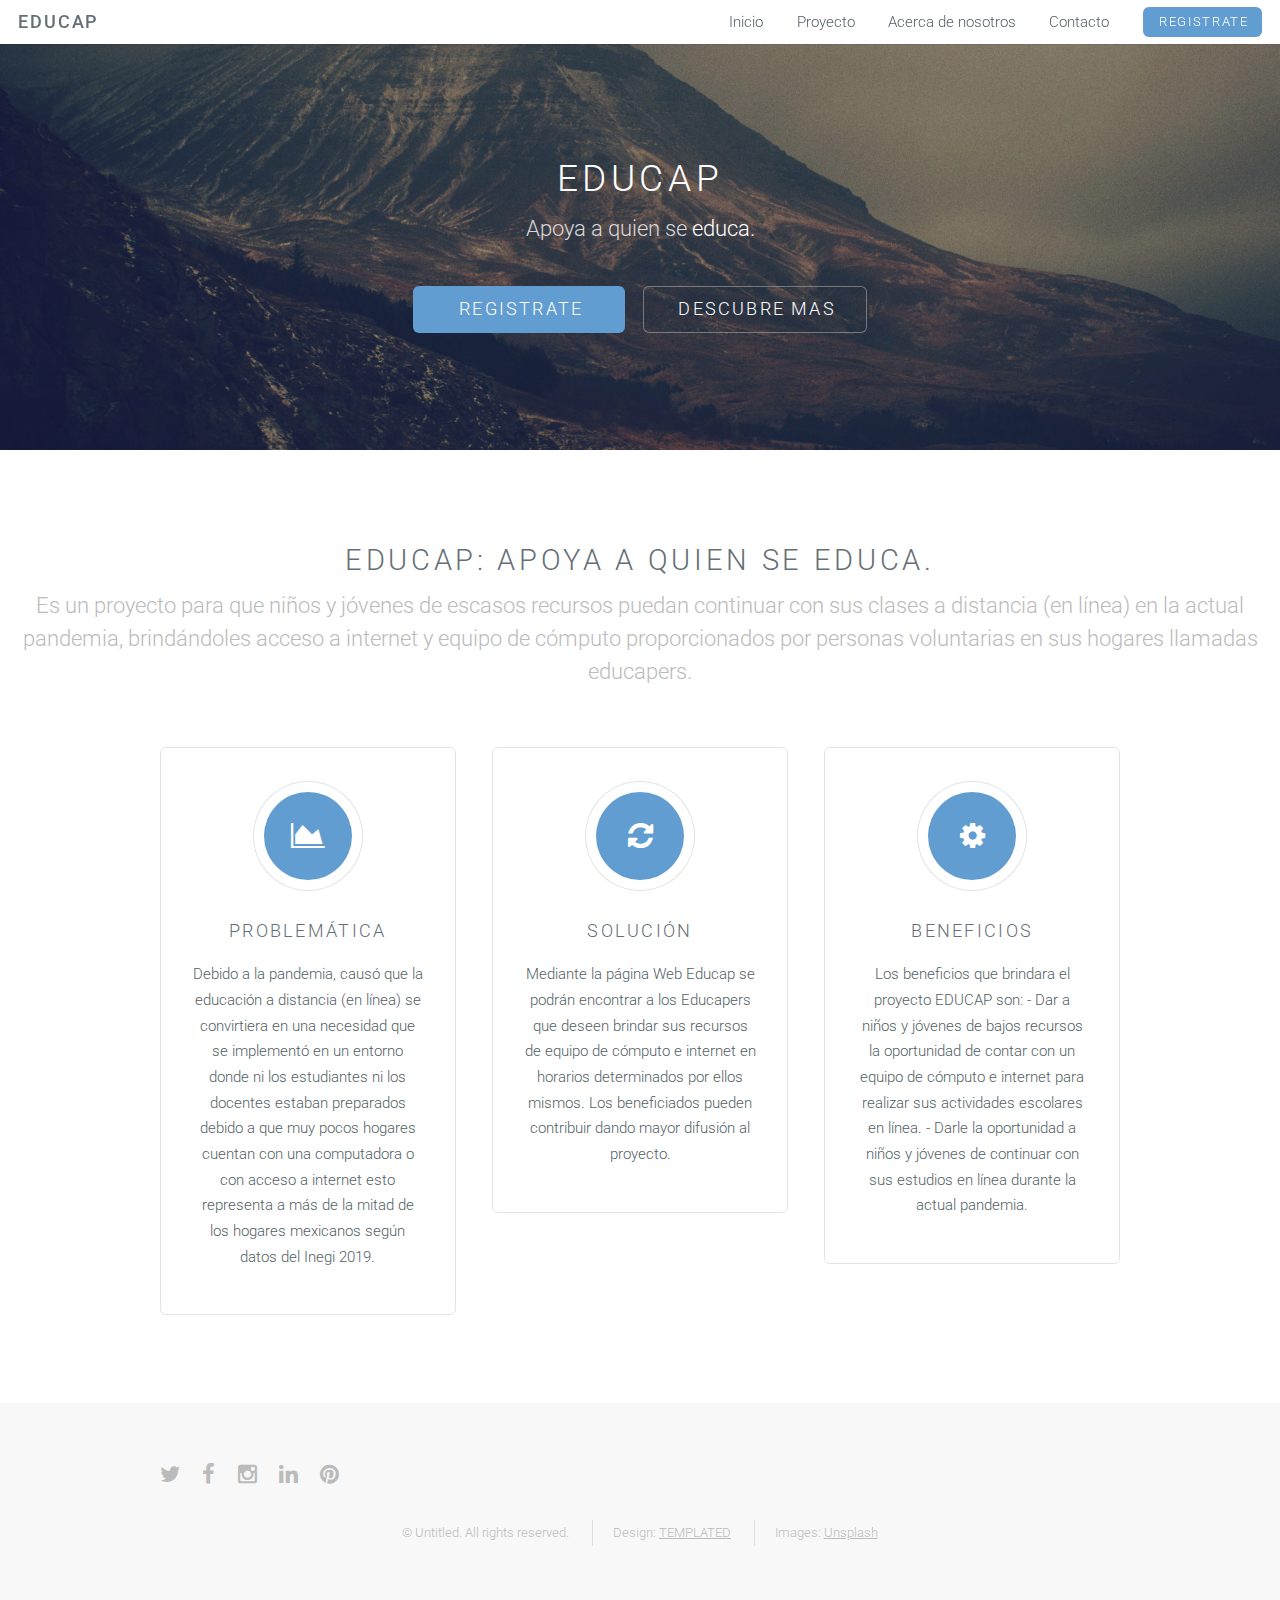
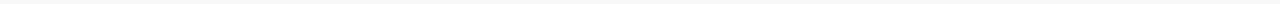
<file: src/site/index.html>
<!DOCTYPE HTML>
<!--
	Ion by TEMPLATED
	templated.co @templatedco
	Released for free under the Creative Commons Attribution 3.0 license (templated.co/license)
-->
<html>
	<head>
		<title>Ion by TEMPLATED</title>
		<meta http-equiv="content-type" content="text/html; charset=utf-8" />
		<meta name="description" content="" />
		<meta name="keywords" content="" />
		<!--[if lte IE 8]><script src="js/html5shiv.js"></script><![endif]-->
		<script src="js/jquery.min.js"></script>
		<script src="js/skel.min.js"></script>
		<script src="js/skel-layers.min.js"></script>
		<script src="js/init.js"></script>
		<noscript>
			<link rel="stylesheet" href="css/skel.css" />
			<link rel="stylesheet" href="css/style.css" />
			<link rel="stylesheet" href="css/style-xlarge.css" />
		</noscript>
	</head>
	<body id="top">

		<!-- Header -->
			<header id="header" class="skel-layers-fixed">
				<h1><a href="#">Educap</a></h1>
				<nav id="nav">
					<ul>
						<li><a href="index.html">Inicio</a></li>
						<li><a href="left-sidebar.html">Proyecto</a></li>
						<li><a href="right-sidebar.html">Acerca de nosotros</a></li>
						<li><a href="no-sidebar.html">Contacto</a></li>
						<li><a href="#" class="button special">Registrate</a></li>
					</ul>
				</nav>
			</header>

		<!-- Banner -->
			<section id="banner">
				<div class="inner">
					<h2>EDUCAP</h2>
					<p>Apoya a quien se <a href="http://templated.co">educa.</a></p>
					<ul class="actions">
						<li><a href="#content" class="button big special">Registrate</a></li>
						<li><a href="#elements" class="button big alt">Descubre mas</a></li>
					</ul>
				</div>
			</section>

		<!-- One -->
			<section id="one" class="wrapper style1">
				<header class="major">
					<h2>EDUCAP: apoya a quien se educa.</h2>
					<p>Es un proyecto para que niños y jóvenes de escasos recursos puedan continuar con sus clases a distancia (en línea) en la actual pandemia, brindándoles acceso a internet y equipo de cómputo proporcionados por personas voluntarias en sus hogares llamadas educapers.</p>
				</header>
				<div class="container">
					<div class="row">
						<div class="4u">
							<section class="special box">
								<i class="icon fa-area-chart major"></i>
								<h3>Problemática </h3>
								<p>Debido a la pandemia, causó que la educación a distancia (en línea) se convirtiera en una necesidad que se implementó en un entorno donde ni los estudiantes ni los docentes estaban preparados debido a que muy pocos hogares cuentan con una computadora o con acceso a internet esto representa a más de la mitad de los hogares mexicanos según datos del Inegi 2019. </p>
							</section>
						</div>
						<div class="4u">
							<section class="special box">
								<i class="icon fa-refresh major"></i>
								<h3>Solución</h3>
								<p>Mediante la página Web Educap se podrán encontrar a los Educapers que deseen brindar sus recursos de equipo de cómputo e internet en horarios determinados por ellos mismos. Los beneficiados pueden contribuir dando mayor difusión al proyecto.
								</p>
							</section>
						</div>
						<div class="4u">
							<section class="special box">
								<i class="icon fa-cog major"></i>
								<h3>Beneficios</h3>
								<p>Los beneficios que brindara el proyecto EDUCAP son:
								- Dar a niños y jóvenes de bajos recursos la oportunidad	
								 de contar con un equipo de cómputo e internet para realizar 
								 sus actividades escolares en línea. 
								- Darle la oportunidad a niños y jóvenes de continuar con sus 
								estudios en línea durante la actual pandemia. 
								</p>
							</section>
						</div>
					</div>
				</div>
			</section>
			
		<!-- Two -->
		<!--	<section id="two" class="wrapper style2">
				<header class="major">
					<h2>Commodo accumsan aliquam</h2>
					<p>Amet nisi nunc lorem accumsan</p>
				</header>
				<div class="container">
					<div class="row">
						<div class="6u">
							<section class="special">
								<a href="#" class="image fit"><img src="images/pic01.jpg" alt="" /></a>
								<h3>Mollis adipiscing nisl</h3>
								<p>Eget mi ac magna cep lobortis faucibus accumsan enim lacinia adipiscing metus urna adipiscing cep commodo id. Ac quis arcu amet. Arcu nascetur lorem adipiscing non faucibus odio nullam arcu lobortis. Aliquet ante feugiat. Turpis aliquet ac posuere volutpat lorem arcu aliquam lorem.</p>
								<ul class="actions">
									<li><a href="#" class="button alt">Learn More</a></li>
								</ul>
							</section>
						</div>
						<div class="6u">
							<section class="special">
								<a href="#" class="image fit"><img src="images/pic02.jpg" alt="" /></a>
								<h3>Neque ornare adipiscing</h3>
								<p>Eget mi ac magna cep lobortis faucibus accumsan enim lacinia adipiscing metus urna adipiscing cep commodo id. Ac quis arcu amet. Arcu nascetur lorem adipiscing non faucibus odio nullam arcu lobortis. Aliquet ante feugiat. Turpis aliquet ac posuere volutpat lorem arcu aliquam lorem.</p>
								<ul class="actions">
									<li><a href="#" class="button alt">Learn More</a></li>
								</ul>
							</section>
						</div>
					</div>
				</div>
			</section>
-->
		<!-- Three -->
		<!--
			<section id="three" class="wrapper style1">
				<div class="container">
					<div class="row">
						<div class="8u">
							<section>
								<h2>Mollis ut adipiscing</h2>
								<a href="#" class="image fit"><img src="images/pic03.jpg" alt="" /></a>
								<p>Vis accumsan feugiat adipiscing nisl amet adipiscing accumsan blandit accumsan sapien blandit ac amet faucibus aliquet placerat commodo. Interdum ante aliquet commodo accumsan vis phasellus adipiscing. Ornare a in lacinia. Vestibulum accumsan ac metus massa tempor. Accumsan in lacinia ornare massa amet. Ac interdum ac non praesent. Cubilia lacinia interdum massa faucibus blandit nullam. Accumsan phasellus nunc integer. Accumsan euismod nunc adipiscing lacinia erat ut sit. Arcu amet. Id massa aliquet arcu accumsan lorem amet accumsan commodo odio cubilia ac eu interdum placerat placerat arcu commodo lobortis adipiscing semper ornare pellentesque.</p>
							</section>
						</div>
						<div class="4u">
							<section>
								<h3>Magna massa blandit</h3>
								<p>Feugiat amet accumsan ante aliquet feugiat accumsan. Ante blandit accumsan eu amet tortor non lorem felis semper. Interdum adipiscing orci feugiat penatibus adipiscing col cubilia lorem ipsum dolor sit amet feugiat consequat.</p>
								<ul class="actions">
									<li><a href="#" class="button alt">Learn More</a></li>
								</ul>
							</section>
							<hr />
							<section>
								<h3>Ante sed commodo</h3>
								<ul class="alt">
									<li><a href="#">Erat blandit risus vis adipiscing</a></li>
									<li><a href="#">Tempus ultricies faucibus amet</a></li>
									<li><a href="#">Arcu commodo non adipiscing quis</a></li>
									<li><a href="#">Accumsan vis lacinia semper</a></li>
								</ul>
							</section>
						</div>
					</div>
				</div>
			</section>			
		-->	
		<!-- Footer -->
		
			<footer id="footer">
				<div class="container">
					<!--
					<div class="row double">
						<div class="6u">
							<div class="row collapse-at-2">
								<div class="6u">
									<h3>Accumsan</h3>
									<ul class="alt">
										<li><a href="#">Nascetur nunc varius</a></li>
										<li><a href="#">Vis faucibus sed tempor</a></li>
										<li><a href="#">Massa amet lobortis vel</a></li>
										<li><a href="#">Nascetur nunc varius</a></li>
									</ul>
								</div>
								<div class="6u">
									<h3>Faucibus</h3>
									<ul class="alt">
										<li><a href="#">Nascetur nunc varius</a></li>
										<li><a href="#">Vis faucibus sed tempor</a></li>
										<li><a href="#">Massa amet lobortis vel</a></li>
										<li><a href="#">Nascetur nunc varius</a></li>
									</ul>
								</div>
							</div>
						</div>
						-->
						<div class="6u">
							<!--

							<h2>Aliquam Interdum</h2>
							<p>Blandit nunc tempor lobortis nunc non. Mi accumsan. Justo aliquet massa adipiscing cubilia eu accumsan id. Arcu accumsan faucibus vis ultricies adipiscing ornare ut. Mi accumsan justo aliquet.</p>
						-->
							<ul class="icons">
								<li><a href="#" class="icon fa-twitter"><span class="label">Twitter</span></a></li>
								<li><a href="#" class="icon fa-facebook"><span class="label">Facebook</span></a></li>
								<li><a href="#" class="icon fa-instagram"><span class="label">Instagram</span></a></li>
								<li><a href="#" class="icon fa-linkedin"><span class="label">LinkedIn</span></a></li>
								<li><a href="#" class="icon fa-pinterest"><span class="label">Pinterest</span></a></li>
							</ul>
						</div>

					</div>
					<ul class="copyright">
						<li>&copy; Untitled. All rights reserved.</li>
						<li>Design: <a href="http://templated.co">TEMPLATED</a></li>
						<li>Images: <a href="http://unsplash.com">Unsplash</a></li>
					</ul>
				</div>
			</footer>

	</body>
</html>
</file>
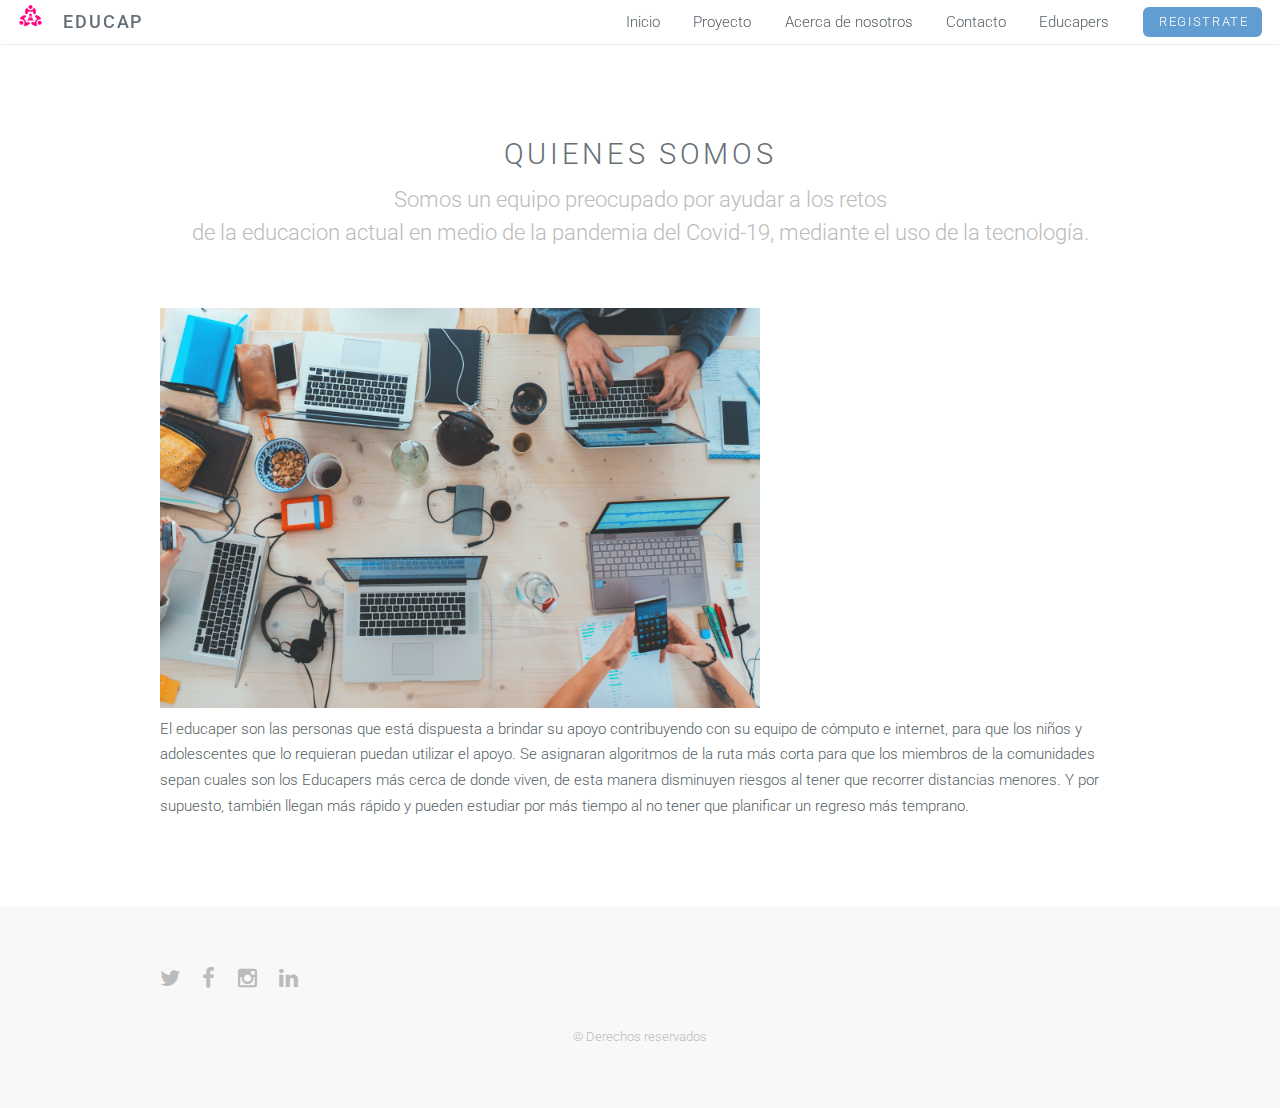
<file: acerca.html>
<!DOCTYPE HTML>
<!--
	Ion by TEMPLATED
	templated.co @templatedco
	Released for free under the Creative Commons Attribution 3.0 license (templated.co/license)
-->
<html>
	<head>
		<title>Educap</title>
		<meta http-equiv="content-type" content="text/html; charset=utf-8" />
		<meta name="description" content="" />
		<meta name="keywords" content="" />
		<link rel="shortcut icon" href="images/logo.png" type="image/x-icon">

		<!--[if lte IE 8]><script src="js/html5shiv.js"></script><![endif]-->
		<script src="js/jquery.min.js"></script>
		<script src="js/skel.min.js"></script>
		<script src="js/skel-layers.min.js"></script>
		<script src="js/init.js"></script>
		<noscript>
			<link rel="stylesheet" href="css/skel.css" />
			<link rel="stylesheet" href="css/style.css" />
			<link rel="stylesheet" href="css/style-xlarge.css" />
		</noscript>
	</head>
	<body id="top">

		<!-- Header -->
		<header id="header" class="skel-layers-fixed">
			<h1><img src="images/logo.png" height="25" style="margin-right: 20px;"><a href="#">Educap</a></h1>
			<nav id="nav">
				<ul>
					<li><a href="index.html">Inicio</a></li>
					<li><a href="proyecto.html">Proyecto</a></li>
					<li><a href="acerca.html">Acerca de nosotros</a></li>
					<li><a href="contacto.html">Contacto</a></li>
					<li><a href="cobertura.html">Educapers</a></li>
					<li><a href="registro.html" class="button special">Registrate</a></li>
				</ul>
			</nav>
		</header>

		<!-- Main -->
			<section id="main" class="wrapper style1">
				<header class="major">
					<h2>Quienes somos</h2>
					<p>Somos un equipo preocupado por ayudar a los retos <br>
					 de la educacion actual en medio de la pandemia
					del Covid-19, mediante el uso de la tecnología.</p>
				</header>
				<div class="container">
					<img src="images/team.jpg" width="600">
					<p>El educaper son las personas que está dispuesta a brindar su apoyo contribuyendo con su equipo de cómputo e internet, para que los niños y adolescentes que lo requieran puedan utilizar el apoyo.
					Se asignaran algoritmos de la ruta más corta para que los miembros de la comunidades sepan cuales son los Educapers más cerca de donde viven, de esta manera disminuyen riesgos al tener que recorrer distancias menores. Y por supuesto, también llegan más rápido y pueden estudiar por más tiempo al no tener que planificar un regreso más temprano.</p>
					
				</div>
			</section>

		<!-- Footer -->
		<footer id="footer">
			<div class="container">
					<div class="6u">
						<ul class="icons">
							<li><a href="#" class="icon fa-twitter"><span class="label">Twitter</span></a></li>
							<li><a href="#" class="icon fa-facebook"><span class="label">Facebook</span></a></li>
							<li><a href="#" class="icon fa-instagram"><span class="label">Instagram</span></a></li>
							<li><a href="#" class="icon fa-linkedin"><span class="label">LinkedIn</span></a></li>
						</ul>
					</div>

			</div>
				<ul class="copyright">
					<li>&copy; Derechos reservados</li>
				</ul>
				
			</div>
		</footer>

	</body>
</html>
</file>
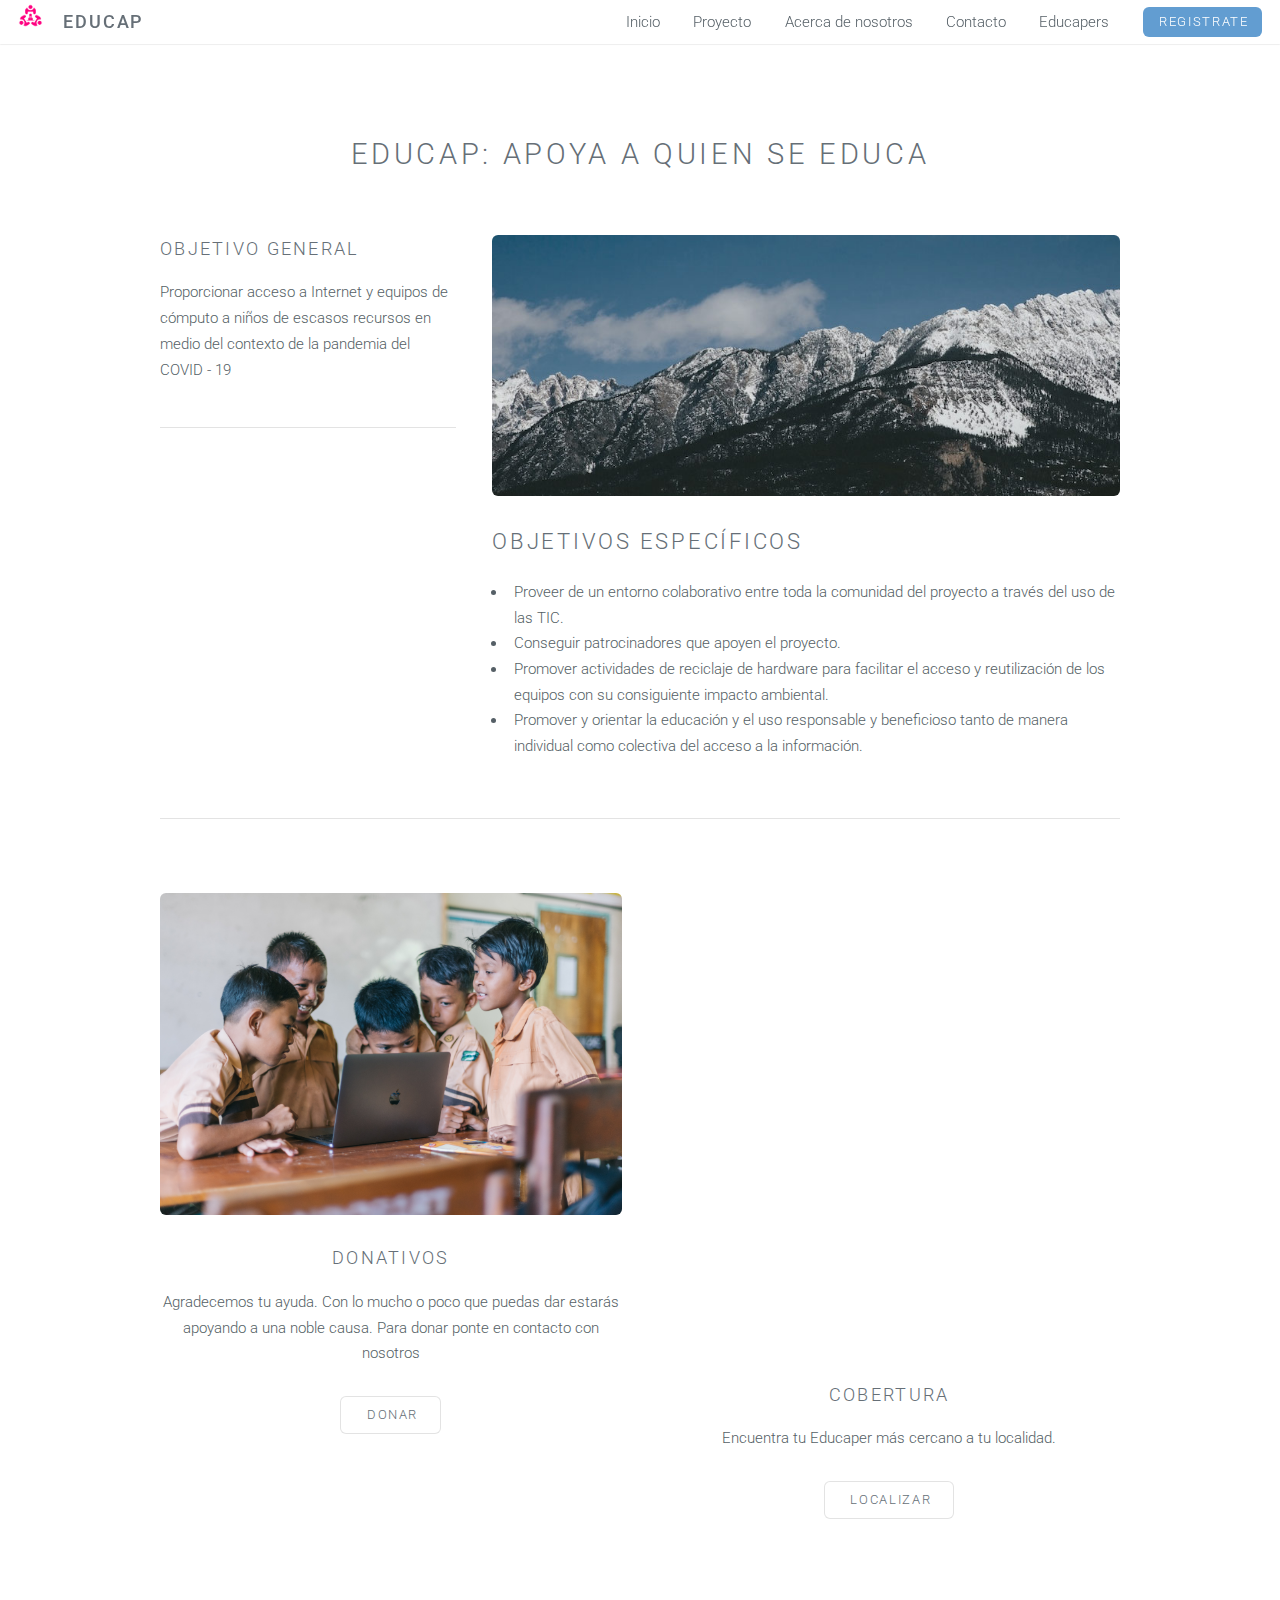
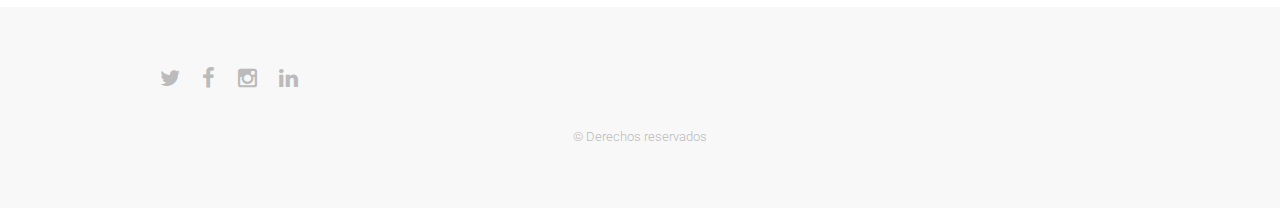
<file: proyecto.html>
<!DOCTYPE HTML>
<!--
	Ion by TEMPLATED
	templated.co @templatedco
	Released for free under the Creative Commons Attribution 3.0 license (templated.co/license)
-->
<html>
	<head>
		<title>Educap</title>
		<meta http-equiv="content-type" content="text/html; charset=utf-8" />
		<meta name="description" content="" />
		<meta name="keywords" content="" />
		<link rel="shortcut icon" href="images/logo.png" type="image/x-icon">
		<!--[if lte IE 8]><script src="js/html5shiv.js"></script><![endif]-->
		<script src="js/jquery.min.js"></script>
		<script src="js/skel.min.js"></script>
		<script src="js/skel-layers.min.js"></script>
		<script src="js/init.js"></script>
		<noscript>
			<link rel="stylesheet" href="css/skel.css" />
			<link rel="stylesheet" href="css/style.css" />
			<link rel="stylesheet" href="css/style-xlarge.css" />
		</noscript>
	</head>
	<body id="top">

		<!-- Header -->
		<header id="header" class="skel-layers-fixed">
			<h1><img src="images/logo.png" height="25" style="margin-right: 20px;"><a href="#">Educap</a></h1>
			<nav id="nav">
				<ul>
					<li><a href="index.html">Inicio</a></li>
					<li><a href="proyecto.html">Proyecto</a></li>
					<li><a href="acerca.html">Acerca de nosotros</a></li>
					<li><a href="contacto.html">Contacto</a></li>
					<li><a href="cobertura.html">Educapers</a></li>
					<li><a href="registro.html" class="button special">Registrate</a></li>
				</ul>
			</nav>
		</header>

		<!-- Main -->
			<section id="main" class="wrapper style1">
				<header class="major">
					<h2>EDUCAP: apoya a quien se educa
					</h2>
									</header>
				<div class="container">
					<div class="row">
						<div class="4u">
							<section>
								<h3>Objetivo general</h3>
								<p>Proporcionar acceso a Internet y equipos de cómputo a niños de escasos recursos en medio del contexto de la pandemia del COVID - 19</p>
								<ul class="actions">
								</ul>
							</section>
							<hr />
							
						</div>
						<div class="8u skel-cell-important">
							<section>
								
								<a href="#" class="image fit"><img src="images/pic03.jpg" alt="" /></a>
								<h2>Objetivos Específicos
								</h2>
								<ul>
									<li>Proveer de un entorno colaborativo entre toda la comunidad del proyecto a través del uso de las TIC.
									</li>
									<li>Conseguir patrocinadores que apoyen el proyecto.
									</li>
									<li>Promover actividades de reciclaje de hardware para facilitar el acceso y reutilización de los equipos con su consiguiente impacto ambiental.</li>
									<li>Promover y orientar la educación y el uso responsable y beneficioso tanto de manera individual como colectiva del acceso a la información.</li>
								</ul>
							</section>
						</div>
					</div>
					<hr class="major" />
					<div class="row">
						<div class="6u">
							<section class="special">
								<a href="#" class="image fit"><img src="images/school.jpg" alt="" /></a>
								<h3>Donativos</h3>
								<p>Agradecemos tu ayuda.
								Con lo mucho o poco que puedas dar estarás apoyando a una noble causa. Para donar ponte en contacto con nosotros</p>
								<ul class="actions">
									<li><a href="contacto.html" class="button alt">Donar</a></li>
								</ul>
							</section>
						</div>
						<div class="6u">
							<section class="special">
								<a href="#" class="image fit"><!--<img src="images/pic02.jpg" alt="" />--><iframe src="https://www.google.com/maps/embed?pb=!1m28!1m12!1m3!1d3735.018186178788!2d-100.38907003513646!3d20.58731490807748!2m3!1f0!2f0!3f0!3m2!1i1024!2i768!4f13.1!4m13!3e6!4m5!1s0x85d344d271d438db%3A0x53da1783ed1fa7dd!2salameda!3m2!1d20.585863!2d-100.384181!4m5!1s0x85d35b8fdc5b9255%3A0x97b094aa561b832f!2squeretaro!3m2!1d20.588793199999998!2d-100.3898881!5e0!3m2!1ses-419!2smx!4v1598751623523!5m2!1ses-419!2smx" width="600" height="450" frameborder="0" style="border:0;" allowfullscreen="" aria-hidden="false" tabindex="0"></iframe></a>
								<h3>Cobertura</h3>
								<p>Encuentra tu Educaper más cercano a tu localidad.</p>
								<ul class="actions">
									<li><a href="cobertura.html" class="button alt">Localizar</a></li>
								</ul>
							</section>
						</div>
					</div>
				</div>
			</section>

		<!-- Footer -->
		<footer id="footer">
			<div class="container">
					<div class="6u">
						<ul class="icons">
							<li><a href="#" class="icon fa-twitter"><span class="label">Twitter</span></a></li>
							<li><a href="#" class="icon fa-facebook"><span class="label">Facebook</span></a></li>
							<li><a href="#" class="icon fa-instagram"><span class="label">Instagram</span></a></li>
							<li><a href="#" class="icon fa-linkedin"><span class="label">LinkedIn</span></a></li>
						</ul>
					</div>

			</div>
				<ul class="copyright">
					<li>&copy; Derechos reservados</li>
				</ul>
				
			</div>
		</footer>

	</body>
</html>
</file>
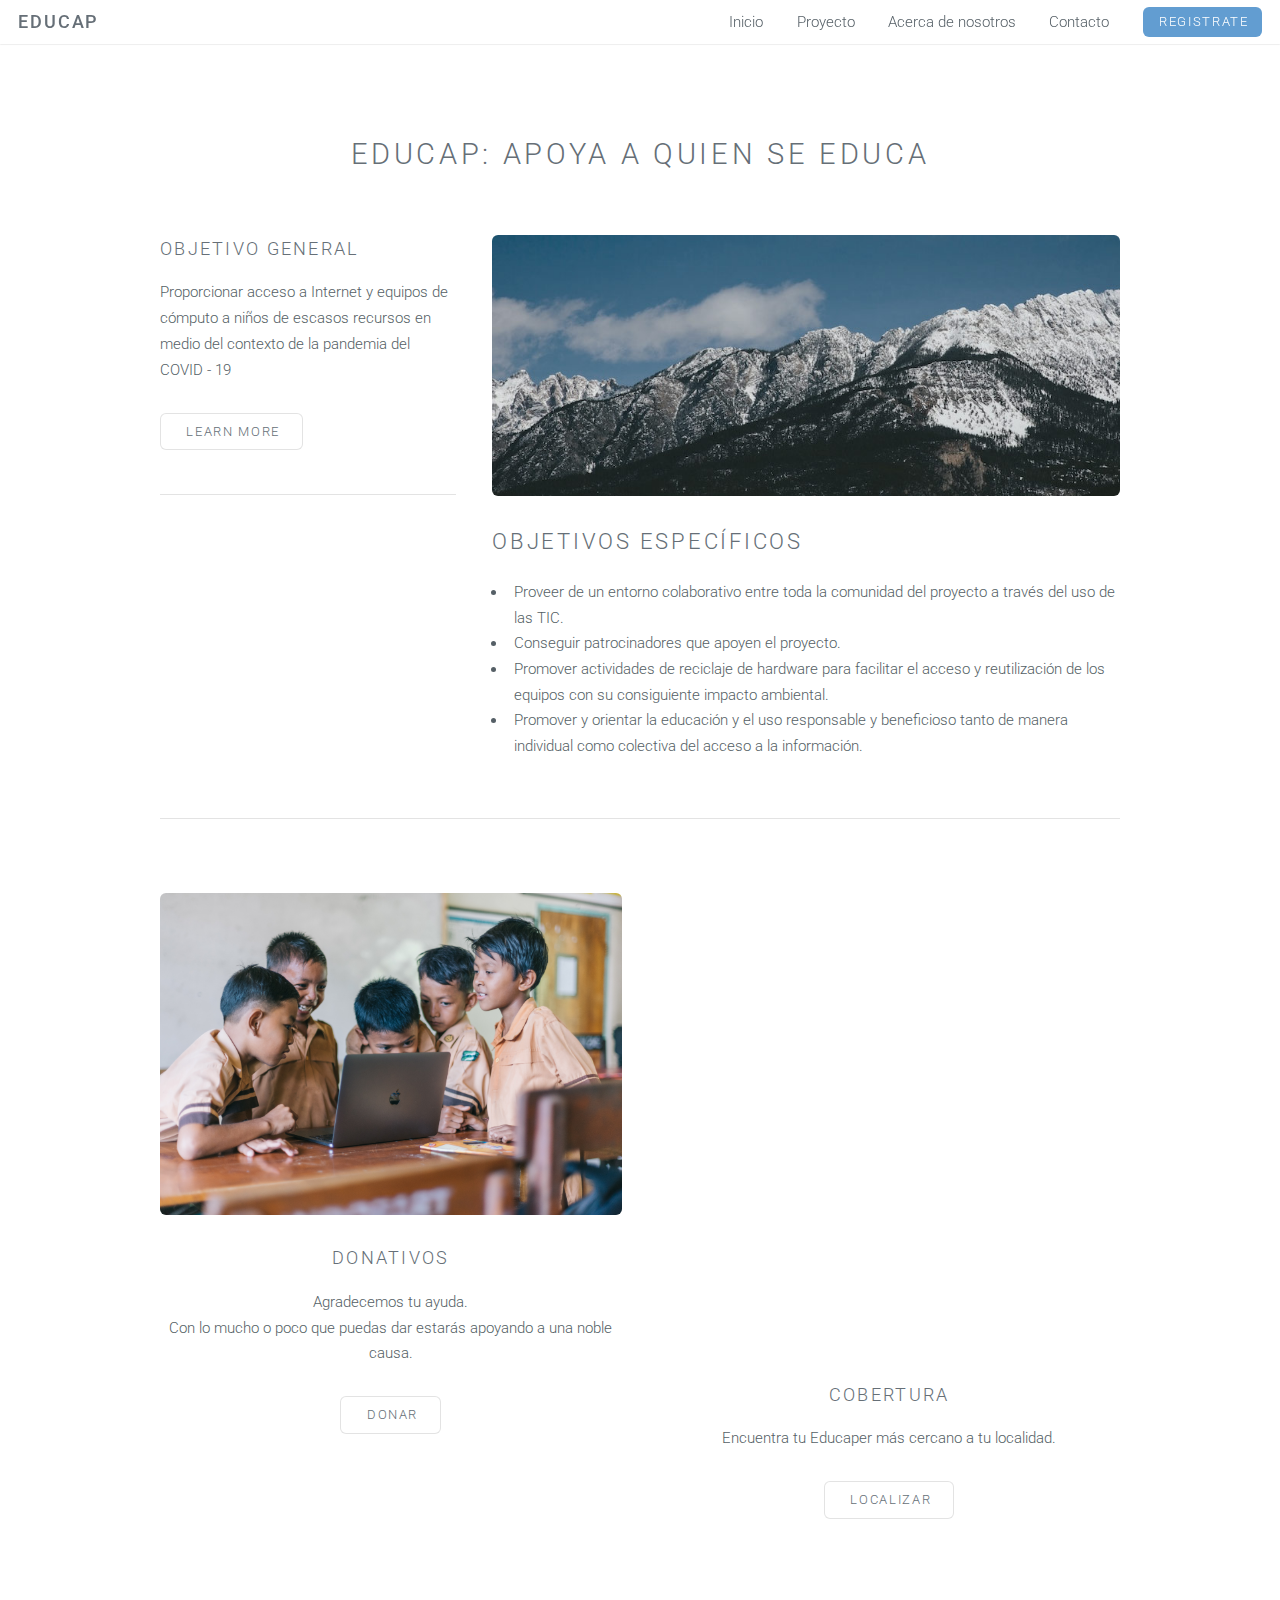
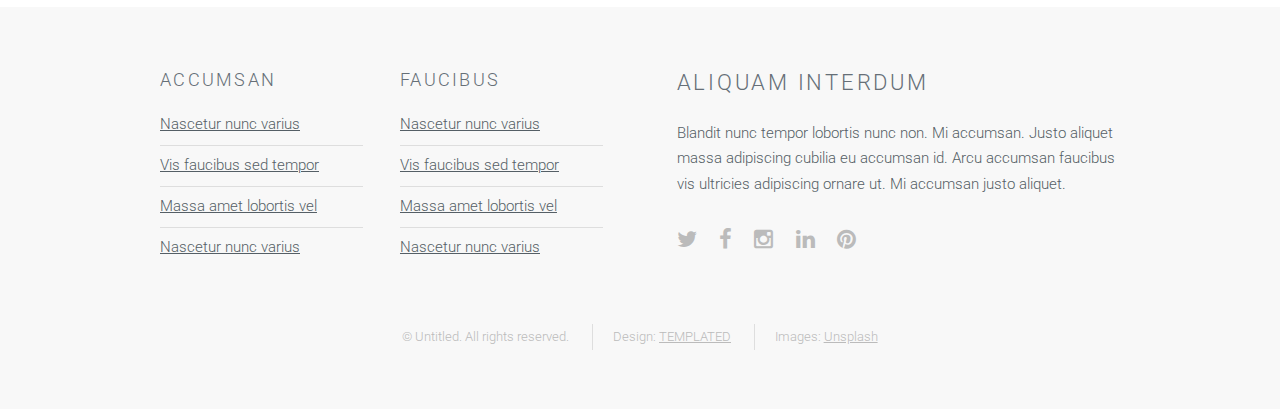
<file: src/site/left-sidebar.html>
<!DOCTYPE HTML>
<!--
	Ion by TEMPLATED
	templated.co @templatedco
	Released for free under the Creative Commons Attribution 3.0 license (templated.co/license)
-->
<html>
	<head>
		<title>Left Sidebar - Ion by TEMPLATED</title>
		<meta http-equiv="content-type" content="text/html; charset=utf-8" />
		<meta name="description" content="" />
		<meta name="keywords" content="" />
		<!--[if lte IE 8]><script src="js/html5shiv.js"></script><![endif]-->
		<script src="js/jquery.min.js"></script>
		<script src="js/skel.min.js"></script>
		<script src="js/skel-layers.min.js"></script>
		<script src="js/init.js"></script>
		<noscript>
			<link rel="stylesheet" href="css/skel.css" />
			<link rel="stylesheet" href="css/style.css" />
			<link rel="stylesheet" href="css/style-xlarge.css" />
		</noscript>
	</head>
	<body id="top">

		<!-- Header -->
			<header id="header" class="skel-layers-fixed">
				<h1><a href="#">Educap</a></h1>
				<nav id="nav">
					<ul>
						<li><a href="index.html">Inicio</a></li>
						<li><a href="left-sidebar.html">Proyecto</a></li>
						<li><a href="right-sidebar.html">Acerca de nosotros</a></li>
						<li><a href="no-sidebar.html">Contacto</a></li>
						<li><a href="#" class="button special">Registrate</a></li>
					</ul>
				</nav>
			</header>

		<!-- Main -->
			<section id="main" class="wrapper style1">
				<header class="major">
					<h2>EDUCAP: apoya a quien se educa
					</h2>
									</header>
				<div class="container">
					<div class="row">
						<div class="4u">
							<section>
								<h3>Objetivo general</h3>
								<p>Proporcionar acceso a Internet y equipos de cómputo a niños de escasos recursos en medio del contexto de la pandemia del COVID - 19</p>
								<ul class="actions">
									<li><a href="#" class="button alt">Learn More</a></li>
								</ul>
							</section>
							<hr />
							
						</div>
						<div class="8u skel-cell-important">
							<section>
								
								<a href="#" class="image fit"><img src="images/pic03.jpg" alt="" /></a>
								<h2>Objetivos Específicos
								</h2>
								<ul>
									<li>Proveer de un entorno colaborativo entre toda la comunidad del proyecto a través del uso de las TIC.
									</li>
									<li>Conseguir patrocinadores que apoyen el proyecto.
									</li>
									<li>Promover actividades de reciclaje de hardware para facilitar el acceso y reutilización de los equipos con su consiguiente impacto ambiental.</li>
									<li>Promover y orientar la educación y el uso responsable y beneficioso tanto de manera individual como colectiva del acceso a la información.</li>
								</ul>
							</section>
						</div>
					</div>
					<hr class="major" />
					<div class="row">
						<div class="6u">
							<section class="special">
								<a href="#" class="image fit"><img src="images/school.jpg" alt="" /></a>
								<h3>Donativos</h3>
								<p>Agradecemos tu ayuda.<br>
								Con lo mucho o poco que puedas dar estarás apoyando a una noble causa.</p>
								<ul class="actions">
									<li><a href="#" class="button alt">Donar</a></li>
								</ul>
							</section>
						</div>
						<div class="6u">
							<section class="special">
								<a href="#" class="image fit"><!--<img src="images/pic02.jpg" alt="" />--><iframe src="https://www.google.com/maps/embed?pb=!1m28!1m12!1m3!1d3735.018186178788!2d-100.38907003513646!3d20.58731490807748!2m3!1f0!2f0!3f0!3m2!1i1024!2i768!4f13.1!4m13!3e6!4m5!1s0x85d344d271d438db%3A0x53da1783ed1fa7dd!2salameda!3m2!1d20.585863!2d-100.384181!4m5!1s0x85d35b8fdc5b9255%3A0x97b094aa561b832f!2squeretaro!3m2!1d20.588793199999998!2d-100.3898881!5e0!3m2!1ses-419!2smx!4v1598751623523!5m2!1ses-419!2smx" width="600" height="450" frameborder="0" style="border:0;" allowfullscreen="" aria-hidden="false" tabindex="0"></iframe></a>
								<h3>Cobertura</h3>
								<p>Encuentra tu Educaper más cercano a tu localidad.</p>
								<ul class="actions">
									<li><a href="#" class="button alt">Localizar</a></li>
								</ul>
							</section>
						</div>
					</div>
				</div>
			</section>

		<!-- Footer -->
			<footer id="footer">
				<div class="container">
					<div class="row double">
						<div class="6u">
							<div class="row collapse-at-2">
								<div class="6u">
									<h3>Accumsan</h3>
									<ul class="alt">
										<li><a href="#">Nascetur nunc varius</a></li>
										<li><a href="#">Vis faucibus sed tempor</a></li>
										<li><a href="#">Massa amet lobortis vel</a></li>
										<li><a href="#">Nascetur nunc varius</a></li>
									</ul>
								</div>
								<div class="6u">
									<h3>Faucibus</h3>
									<ul class="alt">
										<li><a href="#">Nascetur nunc varius</a></li>
										<li><a href="#">Vis faucibus sed tempor</a></li>
										<li><a href="#">Massa amet lobortis vel</a></li>
										<li><a href="#">Nascetur nunc varius</a></li>
									</ul>
								</div>
							</div>
						</div>
						<div class="6u">
							<h2>Aliquam Interdum</h2>
							<p>Blandit nunc tempor lobortis nunc non. Mi accumsan. Justo aliquet massa adipiscing cubilia eu accumsan id. Arcu accumsan faucibus vis ultricies adipiscing ornare ut. Mi accumsan justo aliquet.</p>
							<ul class="icons">
								<li><a href="#" class="icon fa-twitter"><span class="label">Twitter</span></a></li>
								<li><a href="#" class="icon fa-facebook"><span class="label">Facebook</span></a></li>
								<li><a href="#" class="icon fa-instagram"><span class="label">Instagram</span></a></li>
								<li><a href="#" class="icon fa-linkedin"><span class="label">LinkedIn</span></a></li>
								<li><a href="#" class="icon fa-pinterest"><span class="label">Pinterest</span></a></li>
							</ul>
						</div>
					</div>
					<ul class="copyright">
						<li>&copy; Untitled. All rights reserved.</li>
						<li>Design: <a href="http://templated.co">TEMPLATED</a></li>
						<li>Images: <a href="http://unsplash.com">Unsplash</a></li>
					</ul>
				</div>
			</footer>

	</body>
</html>
</file>
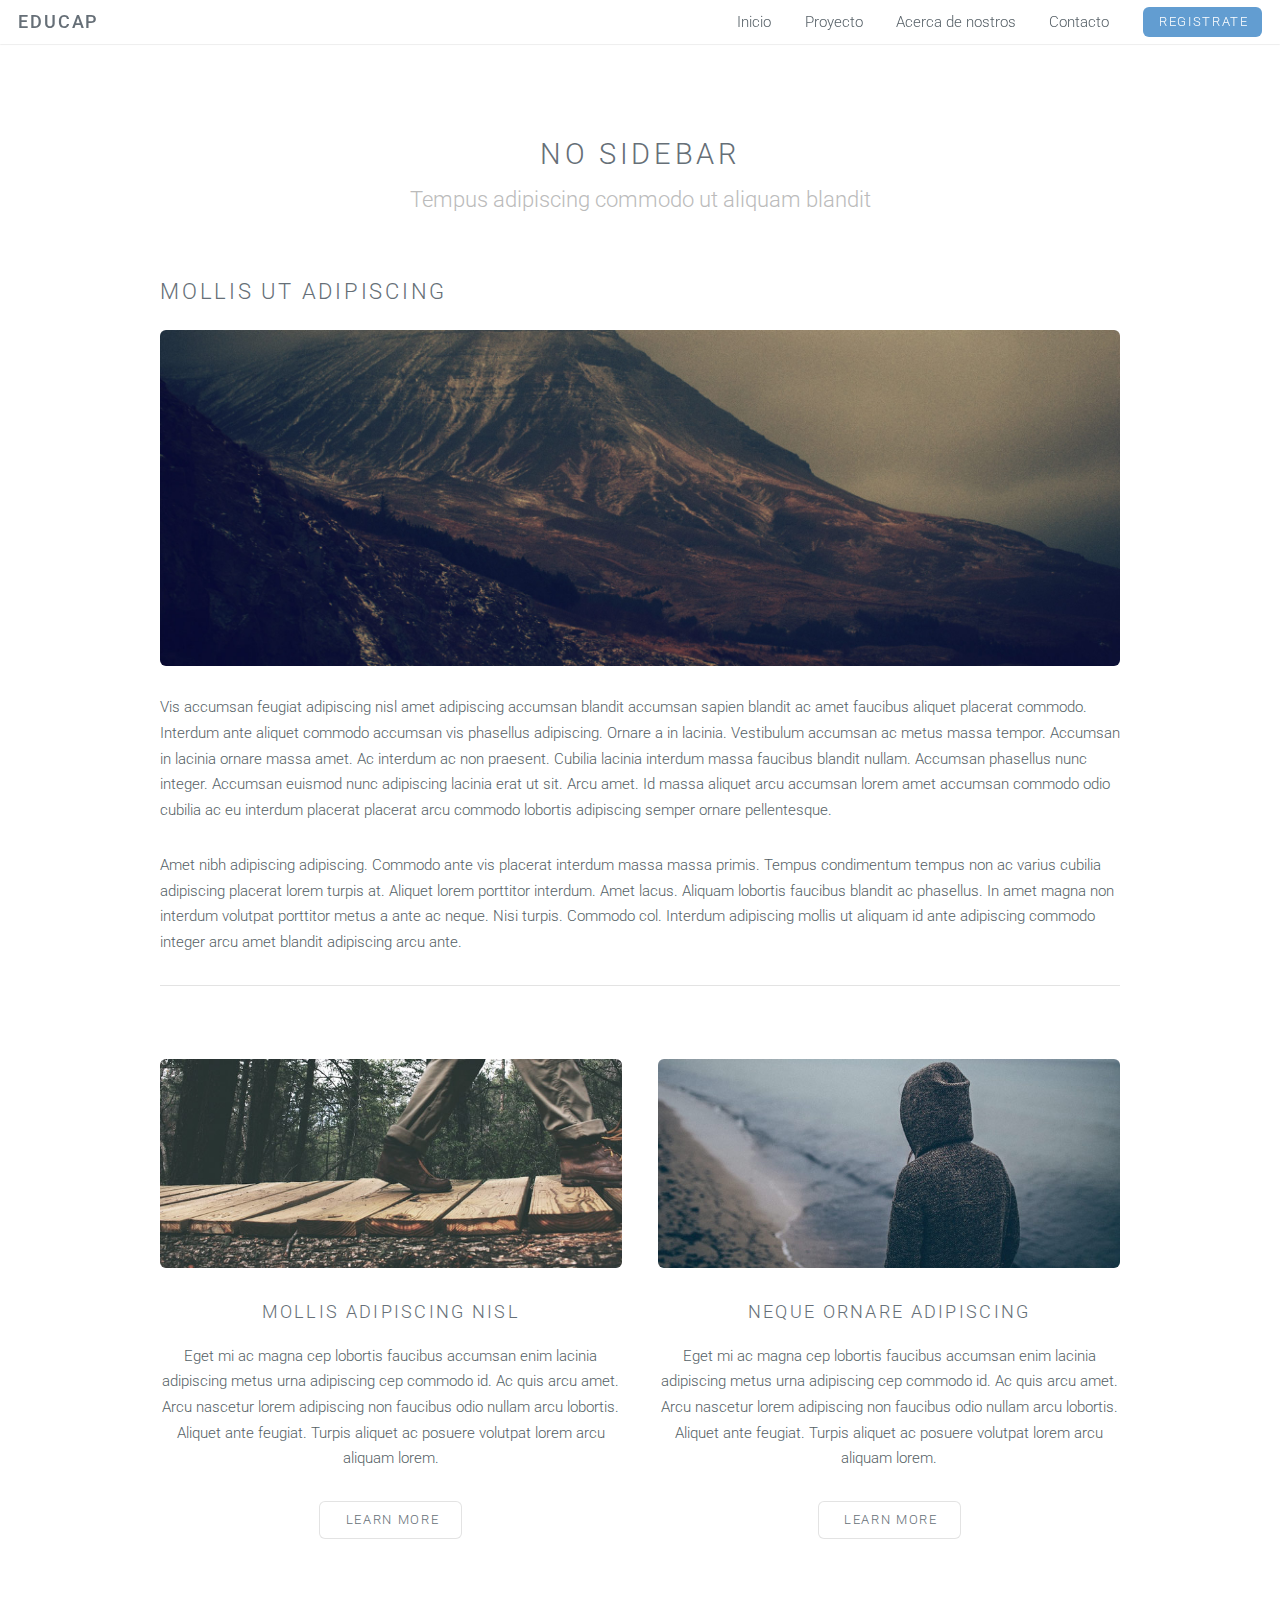
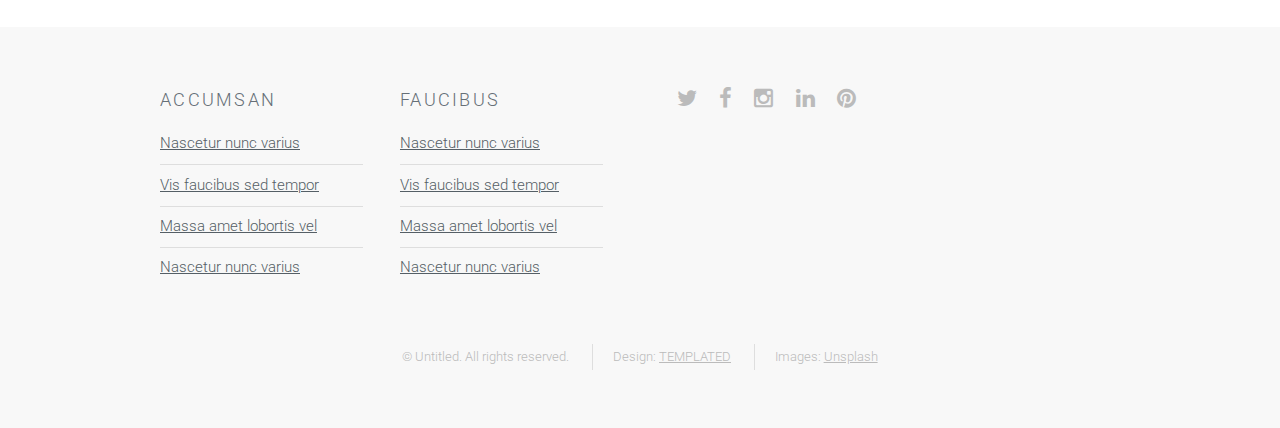
<file: src/site/no-sidebar.html>
<!DOCTYPE HTML>
<!--
	Ion by TEMPLATED
	templated.co @templatedco
	Released for free under the Creative Commons Attribution 3.0 license (templated.co/license)
-->
<html>
	<head>
		<title>No Sidebar - Ion by TEMPLATED</title>
		<meta http-equiv="content-type" content="text/html; charset=utf-8" />
		<meta name="description" content="" />
		<meta name="keywords" content="" />
		<!--[if lte IE 8]><script src="js/html5shiv.js"></script><![endif]-->
		<script src="js/jquery.min.js"></script>
		<script src="js/skel.min.js"></script>
		<script src="js/skel-layers.min.js"></script>
		<script src="js/init.js"></script>
		<noscript>
			<link rel="stylesheet" href="css/skel.css" />
			<link rel="stylesheet" href="css/style.css" />
			<link rel="stylesheet" href="css/style-xlarge.css" />
		</noscript>
	</head>
	<body id="top">

		<!-- Header -->
			<header id="header" class="skel-layers-fixed">
				<h1><a href="#">Educap</a></h1>
				<nav id="nav">
					<ul>
						<li><a href="index.html">Inicio</a></li>
						<li><a href="left-sidebar.html">Proyecto</a></li>
						<li><a href="right-sidebar.html">Acerca de nostros</a></li>
						<li><a href="no-sidebar.html">Contacto</a></li>
						<li><a href="#" class="button special">Registrate</a></li>
					</ul>
				</nav>
			</header>

		<!-- Main -->
			<section id="main" class="wrapper style1">
				<header class="major">
					<h2>No Sidebar</h2>
					<p>Tempus adipiscing commodo ut aliquam blandit</p>
				</header>
				<div class="container">
					<section>
						<h2>Mollis ut adipiscing</h2>
						<a href="#" class="image fit"><img src="images/banner.jpg" alt="" /></a>
						<p>Vis accumsan feugiat adipiscing nisl amet adipiscing accumsan blandit accumsan sapien blandit ac amet faucibus aliquet placerat commodo. Interdum ante aliquet commodo accumsan vis phasellus adipiscing. Ornare a in lacinia. Vestibulum accumsan ac metus massa tempor. Accumsan in lacinia ornare massa amet. Ac interdum ac non praesent. Cubilia lacinia interdum massa faucibus blandit nullam. Accumsan phasellus nunc integer. Accumsan euismod nunc adipiscing lacinia erat ut sit. Arcu amet. Id massa aliquet arcu accumsan lorem amet accumsan commodo odio cubilia ac eu interdum placerat placerat arcu commodo lobortis adipiscing semper ornare pellentesque.</p>
						<p>Amet nibh adipiscing adipiscing. Commodo ante vis placerat interdum massa massa primis. Tempus condimentum tempus non ac varius cubilia adipiscing placerat lorem turpis at. Aliquet lorem porttitor interdum. Amet lacus. Aliquam lobortis faucibus blandit ac phasellus. In amet magna non interdum volutpat porttitor metus a ante ac neque. Nisi turpis. Commodo col. Interdum adipiscing mollis ut aliquam id ante adipiscing commodo integer arcu amet blandit adipiscing arcu ante.</p>
					</section>
					<hr class="major" />
					<div class="row">
						<div class="6u">
							<section class="special">
								<a href="#" class="image fit"><img src="images/pic01.jpg" alt="" /></a>
								<h3>Mollis adipiscing nisl</h3>
								<p>Eget mi ac magna cep lobortis faucibus accumsan enim lacinia adipiscing metus urna adipiscing cep commodo id. Ac quis arcu amet. Arcu nascetur lorem adipiscing non faucibus odio nullam arcu lobortis. Aliquet ante feugiat. Turpis aliquet ac posuere volutpat lorem arcu aliquam lorem.</p>
								<ul class="actions">
									<li><a href="#" class="button alt">Learn More</a></li>
								</ul>
							</section>
						</div>
						<div class="6u">
							<section class="special">
								<a href="#" class="image fit"><img src="images/pic02.jpg" alt="" /></a>
								<h3>Neque ornare adipiscing</h3>
								<p>Eget mi ac magna cep lobortis faucibus accumsan enim lacinia adipiscing metus urna adipiscing cep commodo id. Ac quis arcu amet. Arcu nascetur lorem adipiscing non faucibus odio nullam arcu lobortis. Aliquet ante feugiat. Turpis aliquet ac posuere volutpat lorem arcu aliquam lorem.</p>
								<ul class="actions">
									<li><a href="#" class="button alt">Learn More</a></li>
								</ul>
							</section>
						</div>
					</div>
				</div>
			</section>

		<!-- Footer -->
			<footer id="footer">
				<div class="container">
					<div class="row double">
						<div class="6u">
							<div class="row collapse-at-2">
								<div class="6u">
									<h3>Accumsan</h3>
									<ul class="alt">
										<li><a href="#">Nascetur nunc varius</a></li>
										<li><a href="#">Vis faucibus sed tempor</a></li>
										<li><a href="#">Massa amet lobortis vel</a></li>
										<li><a href="#">Nascetur nunc varius</a></li>
									</ul>
								</div>
								<div class="6u">
									<h3>Faucibus</h3>
									<ul class="alt">
										<li><a href="#">Nascetur nunc varius</a></li>
										<li><a href="#">Vis faucibus sed tempor</a></li>
										<li><a href="#">Massa amet lobortis vel</a></li>
										<li><a href="#">Nascetur nunc varius</a></li>
									</ul>
								</div>
							</div>
						</div>
						<div class="6u">
							<!--
							<h2>Aliquam Interdum</h2>
							<p>Blandit nunc tempor lobortis nunc non. Mi accumsan. Justo aliquet massa adipiscing cubilia eu accumsan id. Arcu accumsan faucibus vis ultricies adipiscing ornare ut. Mi accumsan justo aliquet.</p>
							-->
							<ul class="icons">
								<li><a href="#" class="icon fa-twitter"><span class="label">Twitter</span></a></li>
								<li><a href="#" class="icon fa-facebook"><span class="label">Facebook</span></a></li>
								<li><a href="#" class="icon fa-instagram"><span class="label">Instagram</span></a></li>
								<li><a href="#" class="icon fa-linkedin"><span class="label">LinkedIn</span></a></li>
								<li><a href="#" class="icon fa-pinterest"><span class="label">Pinterest</span></a></li>
							</ul>
						</div>
					</div>
					<ul class="copyright">
						<li>&copy; Untitled. All rights reserved.</li>
						<li>Design: <a href="http://templated.co">TEMPLATED</a></li>
						<li>Images: <a href="http://unsplash.com">Unsplash</a></li>
					</ul>
				</div>
			</footer>

	</body>
</html>
</file>
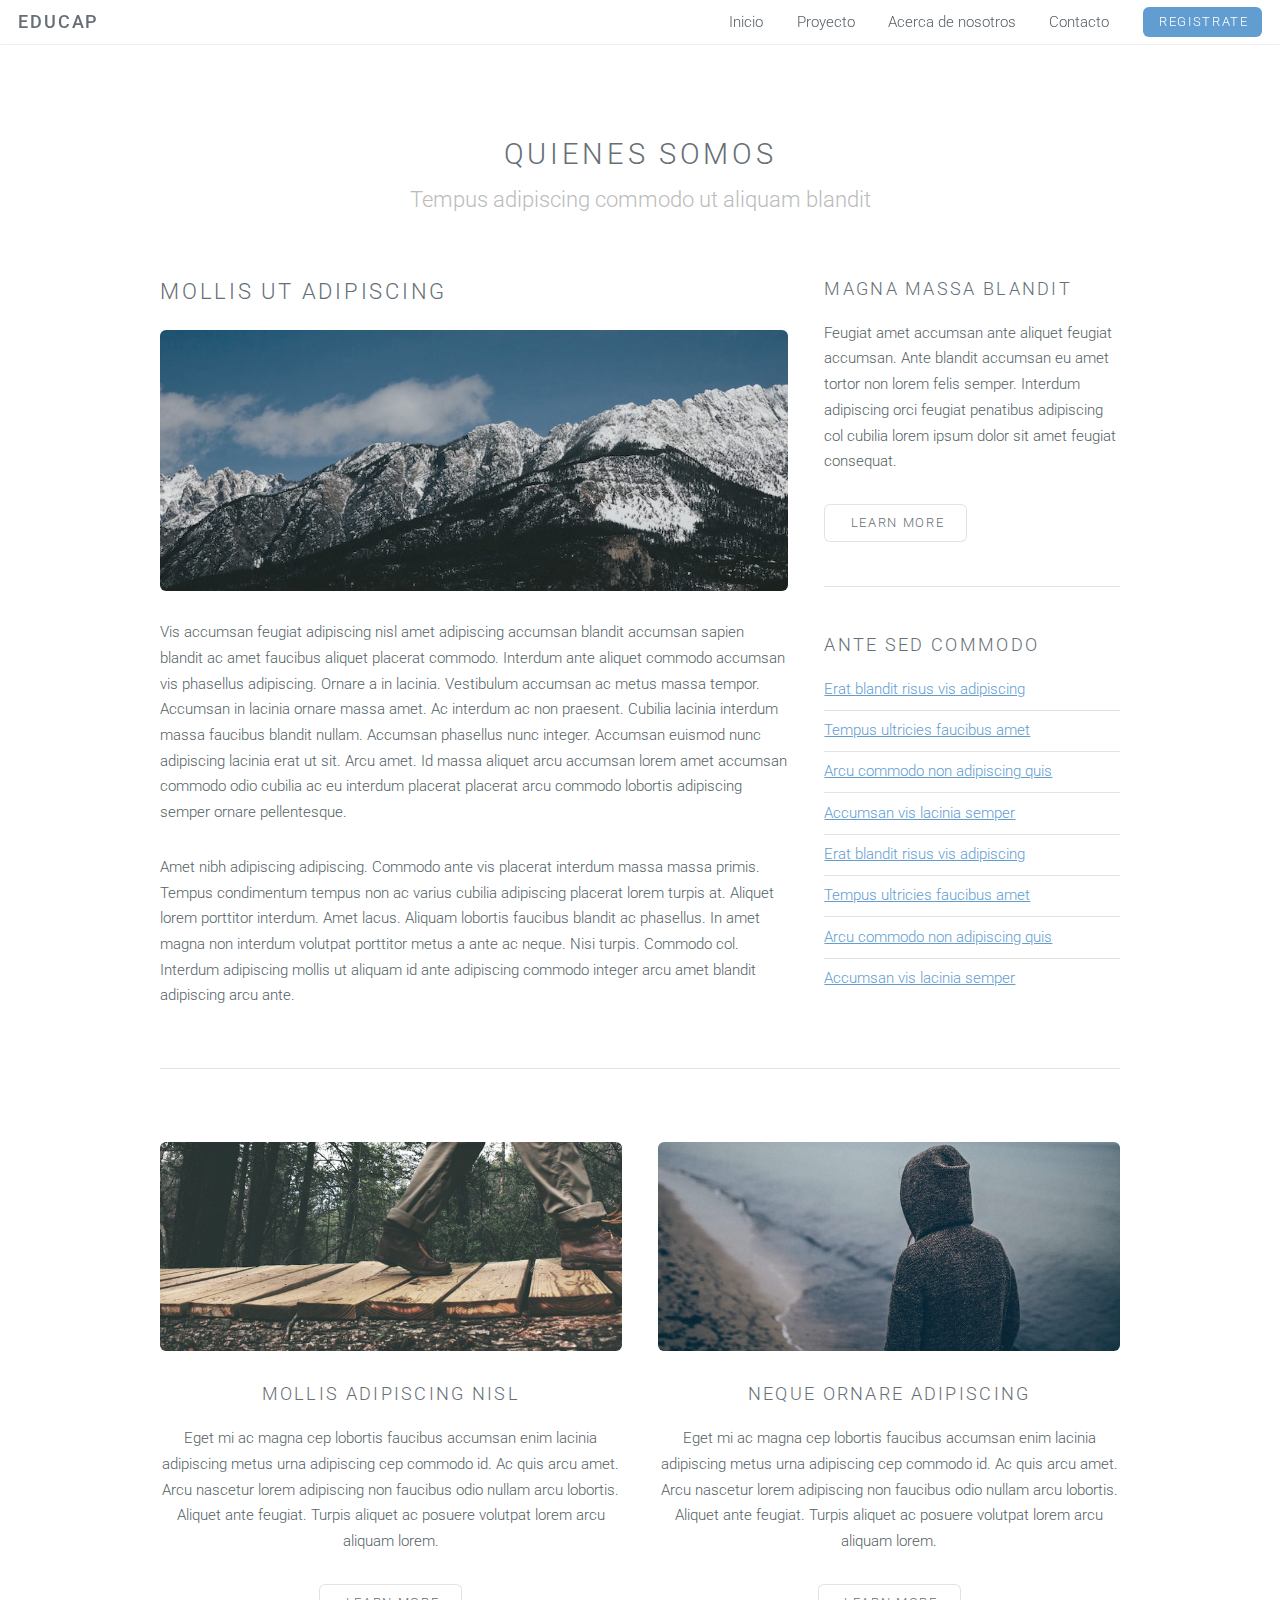
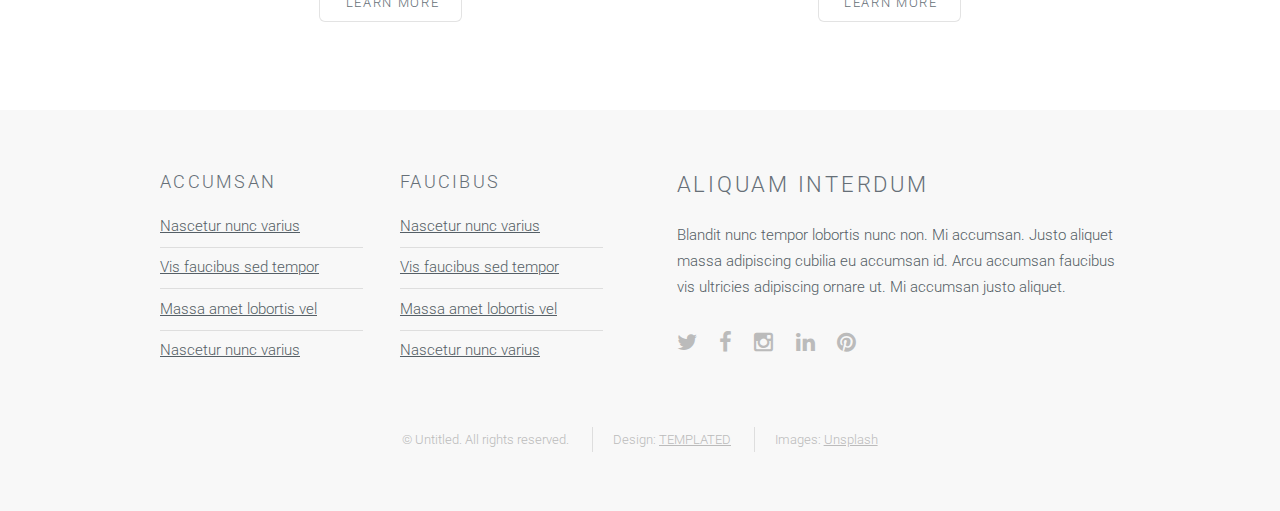
<file: src/site/right-sidebar.html>
<!DOCTYPE HTML>
<!--
	Ion by TEMPLATED
	templated.co @templatedco
	Released for free under the Creative Commons Attribution 3.0 license (templated.co/license)
-->
<html>
	<head>
		<title>Right Sidebar - Ion by TEMPLATED</title>
		<meta http-equiv="content-type" content="text/html; charset=utf-8" />
		<meta name="description" content="" />
		<meta name="keywords" content="" />
		<!--[if lte IE 8]><script src="js/html5shiv.js"></script><![endif]-->
		<script src="js/jquery.min.js"></script>
		<script src="js/skel.min.js"></script>
		<script src="js/skel-layers.min.js"></script>
		<script src="js/init.js"></script>
		<noscript>
			<link rel="stylesheet" href="css/skel.css" />
			<link rel="stylesheet" href="css/style.css" />
			<link rel="stylesheet" href="css/style-xlarge.css" />
		</noscript>
	</head>
	<body id="top">

		<!-- Header -->
			<header id="header" class="skel-layers-fixed">
				<h1><a href="#">Educap</a></h1>
				<nav id="nav">
					<ul>
						<li><a href="index.html">Inicio</a></li>
						<li><a href="left-sidebar.html">Proyecto</a></li>
						<li><a href="right-sidebar.html">Acerca de nosotros</a></li>
						<li><a href="no-sidebar.html">Contacto</a></li>
						<li><a href="#" class="button special">Registrate</a></li>
					</ul>
				</nav>
			</header>

		<!-- Main -->
			<section id="main" class="wrapper style1">
				<header class="major">
					<h2>Quienes somos</h2>
					<p>Tempus adipiscing commodo ut aliquam blandit</p>
				</header>
				<div class="container">
					<div class="row">
						<div class="8u">
							<section>
								<h2>Mollis ut adipiscing</h2>
								<a href="#" class="image fit"><img src="images/pic03.jpg" alt="" /></a>
								<p>Vis accumsan feugiat adipiscing nisl amet adipiscing accumsan blandit accumsan sapien blandit ac amet faucibus aliquet placerat commodo. Interdum ante aliquet commodo accumsan vis phasellus adipiscing. Ornare a in lacinia. Vestibulum accumsan ac metus massa tempor. Accumsan in lacinia ornare massa amet. Ac interdum ac non praesent. Cubilia lacinia interdum massa faucibus blandit nullam. Accumsan phasellus nunc integer. Accumsan euismod nunc adipiscing lacinia erat ut sit. Arcu amet. Id massa aliquet arcu accumsan lorem amet accumsan commodo odio cubilia ac eu interdum placerat placerat arcu commodo lobortis adipiscing semper ornare pellentesque.</p>
								<p>Amet nibh adipiscing adipiscing. Commodo ante vis placerat interdum massa massa primis. Tempus condimentum tempus non ac varius cubilia adipiscing placerat lorem turpis at. Aliquet lorem porttitor interdum. Amet lacus. Aliquam lobortis faucibus blandit ac phasellus. In amet magna non interdum volutpat porttitor metus a ante ac neque. Nisi turpis. Commodo col. Interdum adipiscing mollis ut aliquam id ante adipiscing commodo integer arcu amet blandit adipiscing arcu ante.</p>
							</section>
						</div>
						<div class="4u">
							<section>
								<h3>Magna massa blandit</h3>
								<p>Feugiat amet accumsan ante aliquet feugiat accumsan. Ante blandit accumsan eu amet tortor non lorem felis semper. Interdum adipiscing orci feugiat penatibus adipiscing col cubilia lorem ipsum dolor sit amet feugiat consequat.</p>
								<ul class="actions">
									<li><a href="#" class="button alt">Learn More</a></li>
								</ul>
							</section>
							<hr />
							<section>
								<h3>Ante sed commodo</h3>
								<ul class="alt">
									<li><a href="#">Erat blandit risus vis adipiscing</a></li>
									<li><a href="#">Tempus ultricies faucibus amet</a></li>
									<li><a href="#">Arcu commodo non adipiscing quis</a></li>
									<li><a href="#">Accumsan vis lacinia semper</a></li>
									<li><a href="#">Erat blandit risus vis adipiscing</a></li>
									<li><a href="#">Tempus ultricies faucibus amet</a></li>
									<li><a href="#">Arcu commodo non adipiscing quis</a></li>
									<li><a href="#">Accumsan vis lacinia semper</a></li>
								</ul>
							</section>
						</div>
					</div>
					<hr class="major" />
					<div class="row">
						<div class="6u">
							<section class="special">
								<a href="#" class="image fit"><img src="images/pic01.jpg" alt="" /></a>
								<h3>Mollis adipiscing nisl</h3>
								<p>Eget mi ac magna cep lobortis faucibus accumsan enim lacinia adipiscing metus urna adipiscing cep commodo id. Ac quis arcu amet. Arcu nascetur lorem adipiscing non faucibus odio nullam arcu lobortis. Aliquet ante feugiat. Turpis aliquet ac posuere volutpat lorem arcu aliquam lorem.</p>
								<ul class="actions">
									<li><a href="#" class="button alt">Learn More</a></li>
								</ul>
							</section>
						</div>
						<div class="6u">
							<section class="special">
								<a href="#" class="image fit"><img src="images/pic02.jpg" alt="" /></a>
								<h3>Neque ornare adipiscing</h3>
								<p>Eget mi ac magna cep lobortis faucibus accumsan enim lacinia adipiscing metus urna adipiscing cep commodo id. Ac quis arcu amet. Arcu nascetur lorem adipiscing non faucibus odio nullam arcu lobortis. Aliquet ante feugiat. Turpis aliquet ac posuere volutpat lorem arcu aliquam lorem.</p>
								<ul class="actions">
									<li><a href="#" class="button alt">Learn More</a></li>
								</ul>
							</section>
						</div>
					</div>
				</div>
			</section>

		<!-- Footer -->
			<footer id="footer">
				<div class="container">
					<div class="row double">
						<div class="6u">
							<div class="row collapse-at-2">
								<div class="6u">
									<h3>Accumsan</h3>
									<ul class="alt">
										<li><a href="#">Nascetur nunc varius</a></li>
										<li><a href="#">Vis faucibus sed tempor</a></li>
										<li><a href="#">Massa amet lobortis vel</a></li>
										<li><a href="#">Nascetur nunc varius</a></li>
									</ul>
								</div>
								<div class="6u">
									<h3>Faucibus</h3>
									<ul class="alt">
										<li><a href="#">Nascetur nunc varius</a></li>
										<li><a href="#">Vis faucibus sed tempor</a></li>
										<li><a href="#">Massa amet lobortis vel</a></li>
										<li><a href="#">Nascetur nunc varius</a></li>
									</ul>
								</div>
							</div>
						</div>
						<div class="6u">
							<h2>Aliquam Interdum</h2>
							<p>Blandit nunc tempor lobortis nunc non. Mi accumsan. Justo aliquet massa adipiscing cubilia eu accumsan id. Arcu accumsan faucibus vis ultricies adipiscing ornare ut. Mi accumsan justo aliquet.</p>
							<ul class="icons">
								<li><a href="#" class="icon fa-twitter"><span class="label">Twitter</span></a></li>
								<li><a href="#" class="icon fa-facebook"><span class="label">Facebook</span></a></li>
								<li><a href="#" class="icon fa-instagram"><span class="label">Instagram</span></a></li>
								<li><a href="#" class="icon fa-linkedin"><span class="label">LinkedIn</span></a></li>
								<li><a href="#" class="icon fa-pinterest"><span class="label">Pinterest</span></a></li>
							</ul>
						</div>
					</div>
					<ul class="copyright">
						<li>&copy; Untitled. All rights reserved.</li>
						<li>Design: <a href="http://templated.co">TEMPLATED</a></li>
						<li>Images: <a href="http://unsplash.com">Unsplash</a></li>
					</ul>
				</div>
			</footer>

	</body>
</html>
</file>
<file: src/site/css/style-xlarge.css>
/*
	Ion by TEMPLATED
	templated.co @templatedco
	Released for free under the Creative Commons Attribution 3.0 license (templated.co/license)
*/

/* Basic */

	body, input, select, textarea {
		font-size: 12pt;
	}

/* Banner */

	#banner {
		padding: 9em 0;
	}
</file>
<file: css/style-xlarge.css>
/* Basic */

	body, input, select, textarea {
		font-size: 12pt;
	}

/* Banner */

	#banner {
		padding: 9em 0;
	}
</file>
<file: src/site/css/skel.css>
/* Resets (http://meyerweb.com/eric/tools/css/reset/ | v2.0 | 20110126 | License: none (public domain)) */

	html,body,div,span,applet,object,iframe,h1,h2,h3,h4,h5,h6,p,blockquote,pre,a,abbr,acronym,address,big,cite,code,del,dfn,em,img,ins,kbd,q,s,samp,small,strike,strong,sub,sup,tt,var,b,u,i,center,dl,dt,dd,ol,ul,li,fieldset,form,label,legend,table,caption,tbody,tfoot,thead,tr,th,td,article,aside,canvas,details,embed,figure,figcaption,footer,header,hgroup,menu,nav,output,ruby,section,summary,time,mark,audio,video{margin:0;padding:0;border:0;font-size:100%;font:inherit;vertical-align:baseline;}article,aside,details,figcaption,figure,footer,header,hgroup,menu,nav,section{display:block;}body{line-height:1;}ol,ul{list-style:none;}blockquote,q{quotes:none;}blockquote:before,blockquote:after,q:before,q:after{content:'';content:none;}table{border-collapse:collapse;border-spacing:0;}body{-webkit-text-size-adjust:none}

/* Box Model */

	*, *:before, *:after {
		-moz-box-sizing: border-box;
		-webkit-box-sizing: border-box;
		box-sizing: border-box;
	}

/* Container */

	body {
		/* min-width: (containers) */
		min-width: 1200px;
	}

	.container {
		margin-left: auto;
		margin-right: auto;
		
		/* width: (containers) */
		width: 1200px;
	}

	/* Modifiers */
	
		.container.small {
			/* width: (containers) * 0.75; */
			width: 900px;
		}

		.container.big {
			width: 100%;

			/* max-width: (containers) * 1.25; */
			max-width: 1500px;

			/* min-width: (containers); */
			min-width: 1200px;
		}

/* Grid */

	.\31 2u { width: 100% }
	.\31 1u { width: 91.6666666667% }
	.\31 0u { width: 83.3333333333% }
	.\39 u { width: 75% }
	.\38 u { width: 66.6666666667% }
	.\37 u { width: 58.3333333333% }
	.\36 u { width: 50% }
	.\35 u { width: 41.6666666667% }
	.\34 u { width: 33.3333333333% }
	.\33 u { width: 25% }
	.\32 u { width: 16.6666666667% }
	.\31 u { width: 8.3333333333% }
	.\-11u { margin-left: 91.6666666667% }
	.\-10u { margin-left: 83.3333333333% }
	.\-9u { margin-left: 75% }
	.\-8u { margin-left: 66.6666666667% }
	.\-7u { margin-left: 58.3333333333% }
	.\-6u { margin-left: 50% }
	.\-5u { margin-left: 41.6666666667% }
	.\-4u { margin-left: 33.3333333333% }
	.\-3u { margin-left: 25% }
	.\-2u { margin-left: 16.6666666667% }
	.\-1u { margin-left: 8.3333333333% }

	/* Rows */

		.row > * {
			float: left;
		}

		.row:after {
			content: '';
			display: block;
			clear: both;
			height: 0;
		}

		.row:first-child > * {
			padding-top: 0 !important;
		}

		.row.uniform > * > :first-child {
			margin-top: 0;
		}

		.row.uniform > * > :last-child {
			margin-bottom: 0;
		}

		/* Normal */

			.row > * {
				/* padding-left: (gutters.vertical) */
				padding-left: 4em;
			}

			.row + .row > * {
				/* padding: (gutters.horizontal) 0 0 (gutters.vertical) */
				padding: 0 0 0 4em;
			}

			.row {
				/* margin-left: -(gutters.vertical) */
				margin-left: -4em;
			}

			.row + .row.uniform > * {
				/* padding: (gutters.vertical) 0 0 (gutters.vertical) */
				padding: 4em 0 0 4em;
			}

		/* Flush */

			.row.flush > * {
				padding-left: 0;
			}

			.row + .row.flush > * {
				padding: 0;
			}

			.row.flush {
				margin-left: 0;
			}

			.row + .row.uniform.flush > * {
				padding: 0;
			}

		/* Quarter */

			.row.quarter > * {
				/* padding-left: (gutters.vertical * 0.25) */
				padding-left: 1em;
			}

			.row + .row.quarter > * {
				/* padding: (gutters.horizontal * 0.25) 0 0 (gutters.vertical * 0.25) */
				padding: 0 0 0 1em;
			}

			.row.quarter {
				/* margin-left: -(gutters.vertical * 0.25) */
				margin-left: -1em;
			}

			.row + .row.uniform.quarter > * {
				/* padding: (gutters.vertical * 0.25) 0 0 (gutters.vertical * 0.25) */
				padding: 1em 0 0 1em;
			}

		/* Half */

			.row.half > * {
				/* padding-left: (gutters.vertical * 0.5) */
				padding-left: 2em;
			}

			.row + .row.half > * {
				/* padding: (gutters.horizontal * 0.5) 0 0 (gutters.vertical * 0.5) */
				padding: 0 0 0 2em;
			}

			.row.half {
				/* margin-left: -(gutters.vertical * 0.5) */
				margin-left: -2em;
			}

			.row + .row.uniform.half > * {
				/* padding: (gutters.vertical * 0.5) 0 0 (gutters.vertical * 0.5) */
				padding: 2em 0 0 2em;
			}

		/* One and (a) Half */

			.row.oneandhalf > * {
				/* padding-left: (gutters.vertical * 1.5) */
				padding-left: 6em;
			}

			.row + .row.oneandhalf > * {
				/* padding: (gutters.horizontal * 1.5) 0 0 (gutters.vertical * 1.5) */
				padding: 0 0 0 6em;
			}

			.row.oneandhalf {
				/* margin-left: -(gutters.vertical * 1.5) */
				margin-left: -6em;
			}

			.row + .row.uniform.oneandhalf > * {
				/* padding: (gutters.vertical * 1.5) 0 0 (gutters.vertical * 1.5) */
				padding: 6em 0 0 6em;
			}

		/* Double */

			.row.double > * {
				/* padding-left: (gutters.vertical * 2) */
				padding-left: 8em;
			}

			.row + .row.double > * {
				/* padding: (gutters.horizontal * 2) 0 0 (gutters.vertical * 2) */
				padding: 0 0 0 8em;
			}

			.row.double {
				/* margin-left: -(gutters.vertical * 2) */
				margin-left: -8em;
			}

			.row + .row.uniform.double > * {
				/* padding: (gutters.vertical * 2) 0 0 (gutters.vertical * 2) */
				padding: 8em 0 0 8em;
			}
</file>
<file: src/site/css/style.css>
@charset "UTF-8";
@import url(font-awesome.min.css);
@import url("http://fonts.googleapis.com/css?family=Roboto:500,300");

/*
	Ion by TEMPLATED
	templated.co @templatedco
	Released for free under the Creative Commons Attribution 3.0 license (templated.co/license)
*/

/* Basic */

	body {
		background: #fff;
	}

	body, input, select, textarea {
		color: #555f66;
		font-family: "Roboto", Helvetica, sans-serif;
		font-size: 14pt;
		font-weight: 300;
		line-height: 1.75em;
	}

	a {
		color: #629DD1;
		text-decoration: underline;
	}

		a:hover {
			text-decoration: none;
		}

	strong, b {
		color: #666f77;
		font-weight: 500;
	}

	em, i {
		font-style: italic;
	}

	p {
		margin: 0 0 2em 0;
	}

	h1, h2, h3, h4, h5, h6 {
		color: #666f77;
		font-weight: 300;
		line-height: 1em;
		margin: 0 0 1em 0;
		text-transform: uppercase;
		letter-spacing: 0.125em;
	}

		h1 a, h2 a, h3 a, h4 a, h5 a, h6 a {
			color: inherit;
			text-decoration: none;
		}

	h2 {
		font-size: 1.5em;
		line-height: 1.5em;
	}

	h3 {
		font-size: 1.25em;
		line-height: 1.5em;
	}

	h4 {
		font-size: 1em;
		line-height: 1.5em;
	}

	h5 {
		font-size: 0.9em;
		line-height: 1.5em;
	}

	h6 {
		font-size: 0.7em;
		line-height: 1.5em;
	}

	sub {
		font-size: 0.8em;
		position: relative;
		top: 0.5em;
	}

	sup {
		font-size: 0.8em;
		position: relative;
		top: -0.5em;
	}

	hr {
		border: 0;
		border-bottom: solid 1px rgba(144, 144, 144, 0.25);
		margin: 3em 0;
	}

		hr.major {
			margin: 2em 0 5em 0;
		}

	blockquote {
		border-left: solid 4px rgba(144, 144, 144, 0.25);
		font-style: italic;
		margin: 0 0 2em 0;
		padding: 0.5em 0 0.5em 2em;
	}

	code {
		background: rgba(144, 144, 144, 0.075);
		border-radius: 6px;
		border: solid 1px rgba(144, 144, 144, 0.25);
		font-family: "Courier New", monospace;
		font-size: 0.9em;
		margin: 0 0.25em;
		padding: 0.25em 0.65em;
	}

	pre {
		-webkit-overflow-scrolling: touch;
		font-family: "Courier New", monospace;
		font-size: 0.9em;
		margin: 0 0 2em 0;
		overflow-x: auto;
	}

		pre code {
			display: block;
			line-height: 1.75em;
			padding: 1em 1.5em;
		}

	.align-left {
		text-align: left;
	}

	.align-center {
		text-align: center;
	}

	.align-right {
		text-align: right;
	}

/* Section/Article */

	section.special, article.special {
		text-align: center;
	}

	header p {
		color: #bbb;
		position: relative;
		margin: 0 0 1.5em 0;
	}

	header h2 + p {
		font-size: 1.25em;
		margin-top: -1em;
		line-height: 1.5em;
	}

	header h3 + p {
		font-size: 1.1em;
		margin-top: -0.85em;
		line-height: 1.5em;
	}

	header h4 + p,
	header h5 + p,
	header h6 + p {
		font-size: 0.9em;
		margin-top: -0.75em;
		line-height: 1.5em;
	}

	header.major {
		text-align: center;
		margin: 0 0 4em 0;
	}

		header.major h2 {
			font-size: 2em;
		}

		header.major h2 + p {
			font-size: 1.5em;
			margin: -1em 0 2em 0;
		}

/* Form */

	form {
		margin: 0 0 2em 0;
	}

	label {
		color: #666f77;
		display: block;
		font-size: 0.9em;
		font-weight: 500;
		margin: 0 0 1em 0;
	}

	input[type="text"],
	input[type="password"],
	input[type="email"],
	select,
	textarea {
		-moz-appearance: none;
		-webkit-appearance: none;
		-o-appearance: none;
		-ms-appearance: none;
		appearance: none;
		background: rgba(144, 144, 144, 0.075);
		border-radius: 6px;
		border: none;
		border: solid 1px rgba(144, 144, 144, 0.25);
		color: inherit;
		display: block;
		outline: 0;
		padding: 0 1em;
		text-decoration: none;
		width: 100%;
	}

		input[type="text"]:invalid,
		input[type="password"]:invalid,
		input[type="email"]:invalid,
		select:invalid,
		textarea:invalid {
			box-shadow: none;
		}

		input[type="text"]:focus,
		input[type="password"]:focus,
		input[type="email"]:focus,
		select:focus,
		textarea:focus {
			border-color: #629DD1;
			box-shadow: 0 0 0 1px #629DD1;
		}

	.select-wrapper {
		text-decoration: none;
		display: block;
		position: relative;
	}

		.select-wrapper:before {
			content: "";
			-moz-osx-font-smoothing: grayscale;
			-webkit-font-smoothing: antialiased;
			font-family: FontAwesome;
			font-style: normal;
			font-weight: normal;
			text-transform: none !important;
		}

		.select-wrapper:before {
			color: rgba(144, 144, 144, 0.25);
			display: block;
			height: 2.75em;
			line-height: 2.75em;
			pointer-events: none;
			position: absolute;
			right: 0;
			text-align: center;
			top: 0;
			width: 2.75em;
		}

		.select-wrapper select::-ms-expand {
			display: none;
		}

	input[type="text"],
	input[type="password"],
	input[type="email"],
	select {
		height: 2.75em;
	}

	textarea {
		padding: 0.75em 1em;
	}

	input[type="checkbox"],
	input[type="radio"] {
		-moz-appearance: none;
		-webkit-appearance: none;
		-o-appearance: none;
		-ms-appearance: none;
		appearance: none;
		display: block;
		float: left;
		margin-right: -2em;
		opacity: 0;
		width: 1em;
		z-index: -1;
	}

		input[type="checkbox"] + label,
		input[type="radio"] + label {
			text-decoration: none;
			color: #555f66;
			cursor: pointer;
			display: inline-block;
			font-size: 1em;
			font-weight: 300;
			padding-left: 2.4em;
			padding-right: 0.75em;
			position: relative;
		}

			input[type="checkbox"] + label:before,
			input[type="radio"] + label:before {
				-moz-osx-font-smoothing: grayscale;
				-webkit-font-smoothing: antialiased;
				font-family: FontAwesome;
				font-style: normal;
				font-weight: normal;
				text-transform: none !important;
			}

			input[type="checkbox"] + label:before,
			input[type="radio"] + label:before {
				background: rgba(144, 144, 144, 0.075);
				border-radius: 6px;
				border: solid 1px rgba(144, 144, 144, 0.25);
				content: '';
				display: inline-block;
				height: 1.65em;
				left: 0;
				line-height: 1.58125em;
				position: absolute;
				text-align: center;
				top: 0;
				width: 1.65em;
			}

		input[type="checkbox"]:checked + label:before,
		input[type="radio"]:checked + label:before {
			background: #192024;
			border-color: #192024;
			color: #ffffff;
			content: '\f00c';
		}

		input[type="checkbox"]:focus + label:before,
		input[type="radio"]:focus + label:before {
			border-color: #629DD1;
			box-shadow: 0 0 0 1px #629DD1;
		}

	input[type="checkbox"] + label:before {
		border-radius: 6px;
	}

	input[type="radio"] + label:before {
		border-radius: 100%;
	}

	::-webkit-input-placeholder {
		color: #bbb !important;
		opacity: 1.0;
	}

	:-moz-placeholder {
		color: #bbb !important;
		opacity: 1.0;
	}

	::-moz-placeholder {
		color: #bbb !important;
		opacity: 1.0;
	}

	:-ms-input-placeholder {
		color: #bbb !important;
		opacity: 1.0;
	}

	.formerize-placeholder {
		color: #bbb !important;
		opacity: 1.0;
	}

/* Box */

	.box {
		border-radius: 6px;
		border: solid 1px rgba(144, 144, 144, 0.25);
		margin-bottom: 2em;
		padding: 3em 2em;
	}

		.box > :last-child,
		.box > :last-child > :last-child,
		.box > :last-child > :last-child > :last-child {
			margin-bottom: 0;
		}

		.box.alt {
			border: 0;
			border-radius: 0;
			padding: 0;
		}

/* Icon */

	.icon {
		text-decoration: none;
		border-bottom: none;
		position: relative;
	}

		.icon:before {
			-moz-osx-font-smoothing: grayscale;
			-webkit-font-smoothing: antialiased;
			font-family: FontAwesome;
			font-style: normal;
			font-weight: normal;
			text-transform: none !important;
		}

		.icon > .label {
			display: none;
		}

		.icon.major {
			display: inline-block;
			margin: 0 0 1.25em 0;
			color: #ffffff;
			background: #629DD1;
			width: 3em;
			height: 3em;
			font-size: 2em;
			text-align: center;
			line-height: 3em;
			border-radius: 100%;
			box-shadow: 0 0 0 10px #fff, 0 0 0 11px rgba(144, 144, 144, 0.25);
		}

/* Image */

	.image {
		border-radius: 6px;
		border: 0;
		display: inline-block;
		position: relative;
	}

		.image img {
			border-radius: 6px;
			display: block;
		}

		.image.left {
			float: left;
			padding: 0 1.5em 1em 0;
			top: 0.25em;
		}

		.image.right {
			float: right;
			padding: 0 0 1em 1.5em;
			top: 0.25em;
		}

		.image.fit {
			display: block;
			margin: 0 0 2em 0;
			width: 100%;
		}

			.image.fit img {
				display: block;
				width: 100%;
			}

/* List */

	ol {
		list-style: decimal;
		margin: 0 0 2em 0;
		padding-left: 1.25em;
	}

		ol li {
			padding-left: 0.25em;
		}

	ul {
		list-style: disc;
		margin: 0 0 2em 0;
		padding-left: 1em;
	}

		ul li {
			padding-left: 0.5em;
		}

		ul.alt {
			list-style: none;
			padding-left: 0;
		}

			ul.alt li {
				border-top: solid 1px rgba(144, 144, 144, 0.25);
				padding: 0.5em 0;
			}

				ul.alt li:first-child {
					border-top: 0;
					padding-top: 0;
				}

		ul.icons {
			cursor: default;
			list-style: none;
			padding-left: 0;
		}

			ul.icons li {
				display: inline-block;
				padding: 0 1.25em 0 0;
			}

				ul.icons li:last-child {
					padding-right: 0;
				}

				ul.icons li .icon:before {
					font-size: 1.5em;
				}

		ul.actions {
			cursor: default;
			list-style: none;
			padding-left: 0;
		}

			ul.actions li {
				display: inline-block;
				padding: 0 1em 0 0;
				vertical-align: middle;
			}

				ul.actions li:last-child {
					padding-right: 0;
				}

			ul.actions.small li {
				padding: 0 0.5em 0 0;
			}

			ul.actions.vertical li {
				display: block;
				padding: 1em 0 0 0;
			}

				ul.actions.vertical li:first-child {
					padding-top: 0;
				}

				ul.actions.vertical li > * {
					margin-bottom: 0;
				}

			ul.actions.vertical.small li {
				padding: 0.5em 0 0 0;
			}

				ul.actions.vertical.small li:first-child {
					padding-top: 0;
				}

			ul.actions.fit {
				display: table;
				margin-left: -1em;
				padding: 0;
				table-layout: fixed;
				width: calc(100% + 1em);
			}

				ul.actions.fit li {
					display: table-cell;
					padding: 0 0 0 1em;
				}

					ul.actions.fit li > * {
						margin-bottom: 0;
					}

				ul.actions.fit.small {
					margin-left: -0.5em;
					width: calc(100% + 0.5em);
				}

					ul.actions.fit.small li {
						padding: 0 0 0 0.5em;
					}

	dl {
		margin: 0 0 2em 0;
	}

/* Table */

	.table-wrapper {
		-webkit-overflow-scrolling: touch;
		overflow-x: auto;
	}

	table {
		margin: 0 0 2em 0;
		width: 100%;
	}

		table tbody tr {
			border: solid 1px rgba(144, 144, 144, 0.25);
			border-left: 0;
			border-right: 0;
		}

			table tbody tr:nth-child(2n + 1) {
				background-color: rgba(144, 144, 144, 0.075);
			}

		table td {
			padding: 0.75em 0.75em;
		}

		table th {
			color: #666f77;
			font-size: 0.9em;
			font-weight: 500;
			padding: 0 0.75em 0.75em 0.75em;
			text-align: left;
		}

		table thead {
			border-bottom: solid 2px rgba(144, 144, 144, 0.25);
		}

		table tfoot {
			border-top: solid 2px rgba(144, 144, 144, 0.25);
		}

		table.alt {
			border-collapse: separate;
		}

			table.alt tbody tr td {
				border: solid 1px rgba(144, 144, 144, 0.25);
				border-left-width: 0;
				border-top-width: 0;
			}

				table.alt tbody tr td:first-child {
					border-left-width: 1px;
				}

			table.alt tbody tr:first-child td {
				border-top-width: 1px;
			}

			table.alt thead {
				border-bottom: 0;
			}

			table.alt tfoot {
				border-top: 0;
			}

/* Button */

	input[type="submit"],
	input[type="reset"],
	input[type="button"],
	.button {
		-moz-appearance: none;
		-webkit-appearance: none;
		-o-appearance: none;
		-ms-appearance: none;
		appearance: none;
		-moz-transition: background-color 0.2s ease-in-out, color 0.2s ease-in-out;
		-webkit-transition: background-color 0.2s ease-in-out, color 0.2s ease-in-out;
		-o-transition: background-color 0.2s ease-in-out, color 0.2s ease-in-out;
		-ms-transition: background-color 0.2s ease-in-out, color 0.2s ease-in-out;
		transition: background-color 0.2s ease-in-out, color 0.2s ease-in-out;
		background-color: #192024;
		border-radius: 6px;
		border: 0;
		color: #ffffff !important;
		cursor: pointer;
		display: inline-block;
		font-weight: 300;
		text-transform: uppercase;
		letter-spacing: 0.125em;
		font-size: 0.9em;
		height: 2.85em;
		line-height: 2.85em;
		padding: 0 1.75em;
		text-align: center;
		text-decoration: none;
		white-space: nowrap;
		text-indent: 0.25em;
	}

		input[type="submit"]:hover,
		input[type="reset"]:hover,
		input[type="button"]:hover,
		.button:hover {
			background-color: #232d33;
		}

		input[type="submit"]:active,
		input[type="reset"]:active,
		input[type="button"]:active,
		.button:active {
			background-color: #0f1315;
		}

		input[type="submit"].icon,
		input[type="reset"].icon,
		input[type="button"].icon,
		.button.icon {
			padding-left: 1.35em;
		}

			input[type="submit"].icon:before,
			input[type="reset"].icon:before,
			input[type="button"].icon:before,
			.button.icon:before {
				margin-right: 0.5em;
			}

		input[type="submit"].fit,
		input[type="reset"].fit,
		input[type="button"].fit,
		.button.fit {
			display: block;
			margin: 0 0 1em 0;
			width: 100%;
		}

		input[type="submit"].small,
		input[type="reset"].small,
		input[type="button"].small,
		.button.small {
			font-size: 0.7em;
		}

		input[type="submit"].big,
		input[type="reset"].big,
		input[type="button"].big,
		.button.big {
			font-size: 1.2em;
			height: 2.65em;
			line-height: 2.65em;
		}

		input[type="submit"].alt,
		input[type="reset"].alt,
		input[type="button"].alt,
		.button.alt {
			background-color: transparent;
			box-shadow: inset 0 0 0 1px rgba(144, 144, 144, 0.25);
			color: #666f77 !important;
		}

			input[type="submit"].alt:hover,
			input[type="reset"].alt:hover,
			input[type="button"].alt:hover,
			.button.alt:hover {
				background-color: rgba(144, 144, 144, 0.075);
			}

			input[type="submit"].alt:active,
			input[type="reset"].alt:active,
			input[type="button"].alt:active,
			.button.alt:active {
				background-color: rgba(144, 144, 144, 0.2);
			}

			input[type="submit"].alt.icon:before,
			input[type="reset"].alt.icon:before,
			input[type="button"].alt.icon:before,
			.button.alt.icon:before {
				color: #bbb;
			}

		input[type="submit"].special,
		input[type="reset"].special,
		input[type="button"].special,
		.button.special {
			background-color: #629DD1;
			color: #ffffff !important;
		}

			input[type="submit"].special:hover,
			input[type="reset"].special:hover,
			input[type="button"].special:hover,
			.button.special:hover {
				background-color: #76a9d7;
			}

			input[type="submit"].special:active,
			input[type="reset"].special:active,
			input[type="button"].special:active,
			.button.special:active {
				background-color: #4e91cb;
			}

		input[type="submit"].disabled, input[type="submit"]:disabled,
		input[type="reset"].disabled,
		input[type="reset"]:disabled,
		input[type="button"].disabled,
		input[type="button"]:disabled,
		.button.disabled,
		.button:disabled {
			background-color: #555f66 !important;
			box-shadow: inset 0 -0.15em 0 0 rgba(0, 0, 0, 0.15);
			color: #fff !important;
			cursor: default;
			opacity: 0.25;
		}

/* Wrapper */

	.wrapper {
		padding: 6em 0 4em 0;
	}

		.wrapper.style1 {
			background: #fff;
			color: #555f66;
		}

		.wrapper.style2 {
			background: #192024;
			color: #c5c7c8;
		}

			.wrapper.style2 h2, .wrapper.style2 h3, .wrapper.style2 h4, .wrapper.style2 h5, .wrapper.style2 h6 {
				color: #ffffff;
			}

			.wrapper.style2 header p {
				color: #a3a5a7;
			}

			.wrapper.style2 .button.alt {
				box-shadow: inset 0 0 0 1px rgba(144, 144, 144, 0.75);
				color: #ffffff !important;
			}

				.wrapper.style2 .button.alt:hover {
					background-color: rgba(144, 144, 144, 0.275);
				}

				.wrapper.style2 .button.alt:active {
					background-color: rgba(144, 144, 144, 0.4);
				}

				.wrapper.style2 .button.alt.icon:before {
					color: #a3a5a7;
				}

/* Header */

	#skel-layers-wrapper {
		padding-top: 3em;
	}

	#header {
		background: #fff;
		color: #555f66;
		cursor: default;
		height: 3em;
		left: 0;
		line-height: 3em;
		position: fixed;
		top: 0;
		width: 100%;
		z-index: 10000;
		box-shadow: 0 0 0.1em 0 rgba(0, 0, 0, 0.25);
	}

		#header h1 {
			color: #666f77;
			font-weight: 500;
			height: inherit;
			left: 1.25em;
			line-height: inherit;
			margin: 0;
			padding: 0;
			position: absolute;
			top: 0;
		}

			#header h1 a {
				font-size: 1.25em;
			}

		#header nav {
			height: inherit;
			line-height: inherit;
			position: absolute;
			right: 1.25em;
			top: 0;
			vertical-align: middle;
		}

			#header nav > ul {
				list-style: none;
				margin: 0;
				padding-left: 0;
			}

				#header nav > ul > li {
					border-radius: 6px;
					display: inline-block;
					margin-left: 2em;
					padding-left: 0;
				}

					#header nav > ul > li a {
						-moz-transition: color 0.2s ease-in-out;
						-webkit-transition: color 0.2s ease-in-out;
						-o-transition: color 0.2s ease-in-out;
						-ms-transition: color 0.2s ease-in-out;
						transition: color 0.2s ease-in-out;
						color: #555f66;
						display: inline-block;
						text-decoration: none;
					}

						#header nav > ul > li a:hover {
							color: #629DD1;
						}

					#header nav > ul > li:first-child {
						margin-left: 0;
					}

					#header nav > ul > li .button {
						height: 2.25em;
						line-height: 2.25em;
						margin-bottom: 0;
						padding: 0 1em;
						position: relative;
						top: -0.075em;
						vertical-align: middle;
					}

		#header .container {
			position: relative;
		}

			#header .container h1 {
				left: 0;
			}

			#header .container nav {
				right: 0;
			}

/* Banner */

	#banner {
		background-color: #666666;
		background-image: url("../images/banner.jpg");
		background-size: cover;
		background-position: center center;
		background-repeat: no-repeat;
		color: #d8d8d8;
		padding: 14em 0;
		text-align: center;
		position: relative;
	}

		#banner:before {
			content: '';
			position: absolute;
			left: 0;
			top: 0;
			width: 100%;
			height: 100%;
			background: rgba(64, 72, 80, 0.25);
		}

		#banner .inner {
			position: relative;
			z-index: 1;
		}

			#banner .inner :last-child {
				margin-bottom: 0;
			}

		#banner h2, #banner h3, #banner h4, #banner h5, #banner h6 {
			color: #ffffff;
		}

		#banner .button.alt {
			box-shadow: inset 0 0 0 1px rgba(144, 144, 144, 0.75);
			color: #ffffff !important;
		}

			#banner .button.alt:hover {
				background-color: rgba(144, 144, 144, 0.275);
			}

			#banner .button.alt:active {
				background-color: rgba(144, 144, 144, 0.4);
			}

			#banner .button.alt.icon:before {
				color: #c1c1c1;
			}

		#banner .button {
			min-width: 12em;
		}

		#banner h2 {
			font-size: 3.5em;
			line-height: 1em;
			margin: 0 0 0.5em 0;
			padding: 0;
		}

		#banner p {
			font-size: 1.5em;
			margin-bottom: 2em;
		}

			#banner p a {
				color: #ffffff;
				text-decoration: none;
			}

/* Footer */

	#footer {
		background: #f8f8f8;
		padding: 4em 0 6em 0;
	}

		#footer a {
			color: inherit;
		}

		#footer .copyright {
			color: #bbb;
			font-size: 0.9em;
			margin: 2em 0 0 0;
			padding: 0;
			text-align: center;
		}

			#footer .copyright li {
				border-left: solid 1px rgba(144, 144, 144, 0.25);
				display: inline-block;
				list-style: none;
				margin-left: 1.5em;
				padding-left: 1.5em;
			}

				#footer .copyright li:first-child {
					border-left: 0;
					margin-left: 0;
					padding-left: 0;
				}

		#footer .icons a {
			color: #bbb;
		}
</file>
<file: css/skel.css>
/* Resets (http://meyerweb.com/eric/tools/css/reset/ | v2.0 | 20110126 | License: none (public domain)) */

	html,body,div,span,applet,object,iframe,h1,h2,h3,h4,h5,h6,p,blockquote,pre,a,abbr,acronym,address,big,cite,code,del,dfn,em,img,ins,kbd,q,s,samp,small,strike,strong,sub,sup,tt,var,b,u,i,center,dl,dt,dd,ol,ul,li,fieldset,form,label,legend,table,caption,tbody,tfoot,thead,tr,th,td,article,aside,canvas,details,embed,figure,figcaption,footer,header,hgroup,menu,nav,output,ruby,section,summary,time,mark,audio,video{margin:0;padding:0;border:0;font-size:100%;font:inherit;vertical-align:baseline;}article,aside,details,figcaption,figure,footer,header,hgroup,menu,nav,section{display:block;}body{line-height:1;}ol,ul{list-style:none;}blockquote,q{quotes:none;}blockquote:before,blockquote:after,q:before,q:after{content:'';content:none;}table{border-collapse:collapse;border-spacing:0;}body{-webkit-text-size-adjust:none}

/* Box Model */

	*, *:before, *:after {
		-moz-box-sizing: border-box;
		-webkit-box-sizing: border-box;
		box-sizing: border-box;
	}

/* Container */

	body {
		/* min-width: (containers) */
		min-width: 1200px;
	}

	.container {
		margin-left: auto;
		margin-right: auto;
		
		/* width: (containers) */
		width: 1200px;
	}

	/* Modifiers */
	
		.container.small {
			/* width: (containers) * 0.75; */
			width: 900px;
		}

		.container.big {
			width: 100%;

			/* max-width: (containers) * 1.25; */
			max-width: 1500px;

			/* min-width: (containers); */
			min-width: 1200px;
		}

/* Grid */

	.\31 2u { width: 100% }
	.\31 1u { width: 91.6666666667% }
	.\31 0u { width: 83.3333333333% }
	.\39 u { width: 75% }
	.\38 u { width: 66.6666666667% }
	.\37 u { width: 58.3333333333% }
	.\36 u { width: 50% }
	.\35 u { width: 41.6666666667% }
	.\34 u { width: 33.3333333333% }
	.\33 u { width: 25% }
	.\32 u { width: 16.6666666667% }
	.\31 u { width: 8.3333333333% }
	.\-11u { margin-left: 91.6666666667% }
	.\-10u { margin-left: 83.3333333333% }
	.\-9u { margin-left: 75% }
	.\-8u { margin-left: 66.6666666667% }
	.\-7u { margin-left: 58.3333333333% }
	.\-6u { margin-left: 50% }
	.\-5u { margin-left: 41.6666666667% }
	.\-4u { margin-left: 33.3333333333% }
	.\-3u { margin-left: 25% }
	.\-2u { margin-left: 16.6666666667% }
	.\-1u { margin-left: 8.3333333333% }

	/* Rows */

		.row > * {
			float: left;
		}

		.row:after {
			content: '';
			display: block;
			clear: both;
			height: 0;
		}

		.row:first-child > * {
			padding-top: 0 !important;
		}

		.row.uniform > * > :first-child {
			margin-top: 0;
		}

		.row.uniform > * > :last-child {
			margin-bottom: 0;
		}

		/* Normal */

			.row > * {
				/* padding-left: (gutters.vertical) */
				padding-left: 4em;
			}

			.row + .row > * {
				/* padding: (gutters.horizontal) 0 0 (gutters.vertical) */
				padding: 0 0 0 4em;
			}

			.row {
				/* margin-left: -(gutters.vertical) */
				margin-left: -4em;
			}

			.row + .row.uniform > * {
				/* padding: (gutters.vertical) 0 0 (gutters.vertical) */
				padding: 4em 0 0 4em;
			}

		/* Flush */

			.row.flush > * {
				padding-left: 0;
			}

			.row + .row.flush > * {
				padding: 0;
			}

			.row.flush {
				margin-left: 0;
			}

			.row + .row.uniform.flush > * {
				padding: 0;
			}

		/* Quarter */

			.row.quarter > * {
				/* padding-left: (gutters.vertical * 0.25) */
				padding-left: 1em;
			}

			.row + .row.quarter > * {
				/* padding: (gutters.horizontal * 0.25) 0 0 (gutters.vertical * 0.25) */
				padding: 0 0 0 1em;
			}

			.row.quarter {
				/* margin-left: -(gutters.vertical * 0.25) */
				margin-left: -1em;
			}

			.row + .row.uniform.quarter > * {
				/* padding: (gutters.vertical * 0.25) 0 0 (gutters.vertical * 0.25) */
				padding: 1em 0 0 1em;
			}

		/* Half */

			.row.half > * {
				/* padding-left: (gutters.vertical * 0.5) */
				padding-left: 2em;
			}

			.row + .row.half > * {
				/* padding: (gutters.horizontal * 0.5) 0 0 (gutters.vertical * 0.5) */
				padding: 0 0 0 2em;
			}

			.row.half {
				/* margin-left: -(gutters.vertical * 0.5) */
				margin-left: -2em;
			}

			.row + .row.uniform.half > * {
				/* padding: (gutters.vertical * 0.5) 0 0 (gutters.vertical * 0.5) */
				padding: 2em 0 0 2em;
			}

		/* One and (a) Half */

			.row.oneandhalf > * {
				/* padding-left: (gutters.vertical * 1.5) */
				padding-left: 6em;
			}

			.row + .row.oneandhalf > * {
				/* padding: (gutters.horizontal * 1.5) 0 0 (gutters.vertical * 1.5) */
				padding: 0 0 0 6em;
			}

			.row.oneandhalf {
				/* margin-left: -(gutters.vertical * 1.5) */
				margin-left: -6em;
			}

			.row + .row.uniform.oneandhalf > * {
				/* padding: (gutters.vertical * 1.5) 0 0 (gutters.vertical * 1.5) */
				padding: 6em 0 0 6em;
			}

		/* Double */

			.row.double > * {
				/* padding-left: (gutters.vertical * 2) */
				padding-left: 8em;
			}

			.row + .row.double > * {
				/* padding: (gutters.horizontal * 2) 0 0 (gutters.vertical * 2) */
				padding: 0 0 0 8em;
			}

			.row.double {
				/* margin-left: -(gutters.vertical * 2) */
				margin-left: -8em;
			}

			.row + .row.uniform.double > * {
				/* padding: (gutters.vertical * 2) 0 0 (gutters.vertical * 2) */
				padding: 8em 0 0 8em;
			}
</file>
<file: css/style.css>
@charset "UTF-8";
@import url(font-awesome.min.css);
@import url("http://fonts.googleapis.com/css?family=Roboto:500,300");


/* Basic */

	body {
		background: #fff;
	}

	body, input, select, textarea {
		color: #555f66;
		font-family: "Roboto", Helvetica, sans-serif;
		font-size: 14pt;
		font-weight: 300;
		line-height: 1.75em;
	}

	a {
		color: #629DD1;
		text-decoration: underline;
	}

		a:hover {
			text-decoration: none;
		}

	strong, b {
		color: #666f77;
		font-weight: 500;
	}

	em, i {
		font-style: italic;
	}

	p {
		margin: 0 0 2em 0;
	}

	h1, h2, h3, h4, h5, h6 {
		color: #666f77;
		font-weight: 300;
		line-height: 1em;
		margin: 0 0 1em 0;
		text-transform: uppercase;
		letter-spacing: 0.125em;
	}

		h1 a, h2 a, h3 a, h4 a, h5 a, h6 a {
			color: inherit;
			text-decoration: none;
		}

	h2 {
		font-size: 1.5em;
		line-height: 1.5em;
	}

	h3 {
		font-size: 1.25em;
		line-height: 1.5em;
	}

	h4 {
		font-size: 1em;
		line-height: 1.5em;
	}

	h5 {
		font-size: 0.9em;
		line-height: 1.5em;
	}

	h6 {
		font-size: 0.7em;
		line-height: 1.5em;
	}

	sub {
		font-size: 0.8em;
		position: relative;
		top: 0.5em;
	}

	sup {
		font-size: 0.8em;
		position: relative;
		top: -0.5em;
	}

	hr {
		border: 0;
		border-bottom: solid 1px rgba(144, 144, 144, 0.25);
		margin: 3em 0;
	}

		hr.major {
			margin: 2em 0 5em 0;
		}

	blockquote {
		border-left: solid 4px rgba(144, 144, 144, 0.25);
		font-style: italic;
		margin: 0 0 2em 0;
		padding: 0.5em 0 0.5em 2em;
	}

	code {
		background: rgba(144, 144, 144, 0.075);
		border-radius: 6px;
		border: solid 1px rgba(144, 144, 144, 0.25);
		font-family: "Courier New", monospace;
		font-size: 0.9em;
		margin: 0 0.25em;
		padding: 0.25em 0.65em;
	}

	pre {
		-webkit-overflow-scrolling: touch;
		font-family: "Courier New", monospace;
		font-size: 0.9em;
		margin: 0 0 2em 0;
		overflow-x: auto;
	}

		pre code {
			display: block;
			line-height: 1.75em;
			padding: 1em 1.5em;
		}

	.align-left {
		text-align: left;
	}

	.align-center {
		text-align: center;
	}

	.align-right {
		text-align: right;
	}

/* Section/Article */

	section.special, article.special {
		text-align: center;
	}

	header p {
		color: #bbb;
		position: relative;
		margin: 0 0 1.5em 0;
	}

	header h2 + p {
		font-size: 1.25em;
		margin-top: -1em;
		line-height: 1.5em;
	}

	header h3 + p {
		font-size: 1.1em;
		margin-top: -0.85em;
		line-height: 1.5em;
	}

	header h4 + p,
	header h5 + p,
	header h6 + p {
		font-size: 0.9em;
		margin-top: -0.75em;
		line-height: 1.5em;
	}

	header.major {
		text-align: center;
		margin: 0 0 4em 0;
	}

		header.major h2 {
			font-size: 2em;
		}

		header.major h2 + p {
			font-size: 1.5em;
			margin: -1em 0 2em 0;
		}

/* Form */

	form {
		margin: 0 0 2em 0;
	}

	label {
		color: #666f77;
		display: block;
		font-size: 0.9em;
		font-weight: 500;
		margin: 0 0 1em 0;
	}

	input[type="text"],
	input[type="password"],
	input[type="email"],
	select,
	textarea {
		-moz-appearance: none;
		-webkit-appearance: none;
		-o-appearance: none;
		-ms-appearance: none;
		appearance: none;
		background: rgba(144, 144, 144, 0.075);
		border-radius: 6px;
		border: none;
		border: solid 1px rgba(144, 144, 144, 0.25);
		color: inherit;
		display: block;
		outline: 0;
		padding: 0 1em;
		text-decoration: none;
		width: 100%;
	}

		input[type="text"]:invalid,
		input[type="password"]:invalid,
		input[type="email"]:invalid,
		select:invalid,
		textarea:invalid {
			box-shadow: none;
		}

		input[type="text"]:focus,
		input[type="password"]:focus,
		input[type="email"]:focus,
		select:focus,
		textarea:focus {
			border-color: #629DD1;
			box-shadow: 0 0 0 1px #629DD1;
		}

	.select-wrapper {
		text-decoration: none;
		display: block;
		position: relative;
	}

		.select-wrapper:before {
			content: "";
			-moz-osx-font-smoothing: grayscale;
			-webkit-font-smoothing: antialiased;
			font-family: FontAwesome;
			font-style: normal;
			font-weight: normal;
			text-transform: none !important;
		}

		.select-wrapper:before {
			color: rgba(144, 144, 144, 0.25);
			display: block;
			height: 2.75em;
			line-height: 2.75em;
			pointer-events: none;
			position: absolute;
			right: 0;
			text-align: center;
			top: 0;
			width: 2.75em;
		}

		.select-wrapper select::-ms-expand {
			display: none;
		}

	input[type="text"],
	input[type="password"],
	input[type="email"],
	select {
		height: 2.75em;
	}

	textarea {
		padding: 0.75em 1em;
	}

	input[type="checkbox"],
	input[type="radio"] {
		-moz-appearance: none;
		-webkit-appearance: none;
		-o-appearance: none;
		-ms-appearance: none;
		appearance: none;
		display: block;
		float: left;
		margin-right: -2em;
		opacity: 0;
		width: 1em;
		z-index: -1;
	}

		input[type="checkbox"] + label,
		input[type="radio"] + label {
			text-decoration: none;
			color: #555f66;
			cursor: pointer;
			display: inline-block;
			font-size: 1em;
			font-weight: 300;
			padding-left: 2.4em;
			padding-right: 0.75em;
			position: relative;
		}

			input[type="checkbox"] + label:before,
			input[type="radio"] + label:before {
				-moz-osx-font-smoothing: grayscale;
				-webkit-font-smoothing: antialiased;
				font-family: FontAwesome;
				font-style: normal;
				font-weight: normal;
				text-transform: none !important;
			}

			input[type="checkbox"] + label:before,
			input[type="radio"] + label:before {
				background: rgba(144, 144, 144, 0.075);
				border-radius: 6px;
				border: solid 1px rgba(144, 144, 144, 0.25);
				content: '';
				display: inline-block;
				height: 1.65em;
				left: 0;
				line-height: 1.58125em;
				position: absolute;
				text-align: center;
				top: 0;
				width: 1.65em;
			}

		input[type="checkbox"]:checked + label:before,
		input[type="radio"]:checked + label:before {
			background: #192024;
			border-color: #192024;
			color: #ffffff;
			content: '\f00c';
		}

		input[type="checkbox"]:focus + label:before,
		input[type="radio"]:focus + label:before {
			border-color: #629DD1;
			box-shadow: 0 0 0 1px #629DD1;
		}

	input[type="checkbox"] + label:before {
		border-radius: 6px;
	}

	input[type="radio"] + label:before {
		border-radius: 100%;
	}

	::-webkit-input-placeholder {
		color: #bbb !important;
		opacity: 1.0;
	}

	:-moz-placeholder {
		color: #bbb !important;
		opacity: 1.0;
	}

	::-moz-placeholder {
		color: #bbb !important;
		opacity: 1.0;
	}

	:-ms-input-placeholder {
		color: #bbb !important;
		opacity: 1.0;
	}

	.formerize-placeholder {
		color: #bbb !important;
		opacity: 1.0;
	}

/* Box */

	.box {
		border-radius: 6px;
		border: solid 1px rgba(144, 144, 144, 0.25);
		margin-bottom: 2em;
		padding: 3em 2em;
	}

		.box > :last-child,
		.box > :last-child > :last-child,
		.box > :last-child > :last-child > :last-child {
			margin-bottom: 0;
		}

		.box.alt {
			border: 0;
			border-radius: 0;
			padding: 0;
		}

/* Icon */

	.icon {
		text-decoration: none;
		border-bottom: none;
		position: relative;
	}

		.icon:before {
			-moz-osx-font-smoothing: grayscale;
			-webkit-font-smoothing: antialiased;
			font-family: FontAwesome;
			font-style: normal;
			font-weight: normal;
			text-transform: none !important;
		}

		.icon > .label {
			display: none;
		}

		.icon.major {
			display: inline-block;
			margin: 0 0 1.25em 0;
			color: #ffffff;
			background: #629DD1;
			width: 3em;
			height: 3em;
			font-size: 2em;
			text-align: center;
			line-height: 3em;
			border-radius: 100%;
			box-shadow: 0 0 0 10px #fff, 0 0 0 11px rgba(144, 144, 144, 0.25);
		}

/* Image */

	.image {
		border-radius: 6px;
		border: 0;
		display: inline-block;
		position: relative;
	}

		.image img {
			border-radius: 6px;
			display: block;
		}

		.image.left {
			float: left;
			padding: 0 1.5em 1em 0;
			top: 0.25em;
		}

		.image.right {
			float: right;
			padding: 0 0 1em 1.5em;
			top: 0.25em;
		}

		.image.fit {
			display: block;
			margin: 0 0 2em 0;
			width: 100%;
		}

			.image.fit img {
				display: block;
				width: 100%;
			}

/* List */

	ol {
		list-style: decimal;
		margin: 0 0 2em 0;
		padding-left: 1.25em;
	}

		ol li {
			padding-left: 0.25em;
		}

	ul {
		list-style: disc;
		margin: 0 0 2em 0;
		padding-left: 1em;
	}

		ul li {
			padding-left: 0.5em;
		}

		ul.alt {
			list-style: none;
			padding-left: 0;
		}

			ul.alt li {
				border-top: solid 1px rgba(144, 144, 144, 0.25);
				padding: 0.5em 0;
			}

				ul.alt li:first-child {
					border-top: 0;
					padding-top: 0;
				}

		ul.icons {
			cursor: default;
			list-style: none;
			padding-left: 0;
		}

			ul.icons li {
				display: inline-block;
				padding: 0 1.25em 0 0;
			}

				ul.icons li:last-child {
					padding-right: 0;
				}

				ul.icons li .icon:before {
					font-size: 1.5em;
				}

		ul.actions {
			cursor: default;
			list-style: none;
			padding-left: 0;
		}

			ul.actions li {
				display: inline-block;
				padding: 0 1em 0 0;
				vertical-align: middle;
			}

				ul.actions li:last-child {
					padding-right: 0;
				}

			ul.actions.small li {
				padding: 0 0.5em 0 0;
			}

			ul.actions.vertical li {
				display: block;
				padding: 1em 0 0 0;
			}

				ul.actions.vertical li:first-child {
					padding-top: 0;
				}

				ul.actions.vertical li > * {
					margin-bottom: 0;
				}

			ul.actions.vertical.small li {
				padding: 0.5em 0 0 0;
			}

				ul.actions.vertical.small li:first-child {
					padding-top: 0;
				}

			ul.actions.fit {
				display: table;
				margin-left: -1em;
				padding: 0;
				table-layout: fixed;
				width: calc(100% + 1em);
			}

				ul.actions.fit li {
					display: table-cell;
					padding: 0 0 0 1em;
				}

					ul.actions.fit li > * {
						margin-bottom: 0;
					}

				ul.actions.fit.small {
					margin-left: -0.5em;
					width: calc(100% + 0.5em);
				}

					ul.actions.fit.small li {
						padding: 0 0 0 0.5em;
					}

	dl {
		margin: 0 0 2em 0;
	}

/* Table */

	.table-wrapper {
		-webkit-overflow-scrolling: touch;
		overflow-x: auto;
	}

	table {
		margin: 0 0 2em 0;
		width: 100%;
	}

		table tbody tr {
			border: solid 1px rgba(144, 144, 144, 0.25);
			border-left: 0;
			border-right: 0;
		}

			table tbody tr:nth-child(2n + 1) {
				background-color: rgba(144, 144, 144, 0.075);
			}

		table td {
			padding: 0.75em 0.75em;
		}

		table th {
			color: #666f77;
			font-size: 0.9em;
			font-weight: 500;
			padding: 0 0.75em 0.75em 0.75em;
			text-align: left;
		}

		table thead {
			border-bottom: solid 2px rgba(144, 144, 144, 0.25);
		}

		table tfoot {
			border-top: solid 2px rgba(144, 144, 144, 0.25);
		}

		table.alt {
			border-collapse: separate;
		}

			table.alt tbody tr td {
				border: solid 1px rgba(144, 144, 144, 0.25);
				border-left-width: 0;
				border-top-width: 0;
			}

				table.alt tbody tr td:first-child {
					border-left-width: 1px;
				}

			table.alt tbody tr:first-child td {
				border-top-width: 1px;
			}

			table.alt thead {
				border-bottom: 0;
			}

			table.alt tfoot {
				border-top: 0;
			}

/* Button */

	input[type="submit"],
	input[type="reset"],
	input[type="button"],
	.button {
		-moz-appearance: none;
		-webkit-appearance: none;
		-o-appearance: none;
		-ms-appearance: none;
		appearance: none;
		-moz-transition: background-color 0.2s ease-in-out, color 0.2s ease-in-out;
		-webkit-transition: background-color 0.2s ease-in-out, color 0.2s ease-in-out;
		-o-transition: background-color 0.2s ease-in-out, color 0.2s ease-in-out;
		-ms-transition: background-color 0.2s ease-in-out, color 0.2s ease-in-out;
		transition: background-color 0.2s ease-in-out, color 0.2s ease-in-out;
		background-color: #192024;
		border-radius: 6px;
		border: 0;
		color: #ffffff !important;
		cursor: pointer;
		display: inline-block;
		font-weight: 300;
		text-transform: uppercase;
		letter-spacing: 0.125em;
		font-size: 0.9em;
		height: 2.85em;
		line-height: 2.85em;
		padding: 0 1.75em;
		text-align: center;
		text-decoration: none;
		white-space: nowrap;
		text-indent: 0.25em;
	}

		input[type="submit"]:hover,
		input[type="reset"]:hover,
		input[type="button"]:hover,
		.button:hover {
			background-color: #232d33;
		}

		input[type="submit"]:active,
		input[type="reset"]:active,
		input[type="button"]:active,
		.button:active {
			background-color: #0f1315;
		}

		input[type="submit"].icon,
		input[type="reset"].icon,
		input[type="button"].icon,
		.button.icon {
			padding-left: 1.35em;
		}

			input[type="submit"].icon:before,
			input[type="reset"].icon:before,
			input[type="button"].icon:before,
			.button.icon:before {
				margin-right: 0.5em;
			}

		input[type="submit"].fit,
		input[type="reset"].fit,
		input[type="button"].fit,
		.button.fit {
			display: block;
			margin: 0 0 1em 0;
			width: 100%;
		}

		input[type="submit"].small,
		input[type="reset"].small,
		input[type="button"].small,
		.button.small {
			font-size: 0.7em;
		}

		input[type="submit"].big,
		input[type="reset"].big,
		input[type="button"].big,
		.button.big {
			font-size: 1.2em;
			height: 2.65em;
			line-height: 2.65em;
		}

		input[type="submit"].alt,
		input[type="reset"].alt,
		input[type="button"].alt,
		.button.alt {
			background-color: transparent;
			box-shadow: inset 0 0 0 1px rgba(144, 144, 144, 0.25);
			color: #666f77 !important;
		}

			input[type="submit"].alt:hover,
			input[type="reset"].alt:hover,
			input[type="button"].alt:hover,
			.button.alt:hover {
				background-color: rgba(144, 144, 144, 0.075);
			}

			input[type="submit"].alt:active,
			input[type="reset"].alt:active,
			input[type="button"].alt:active,
			.button.alt:active {
				background-color: rgba(144, 144, 144, 0.2);
			}

			input[type="submit"].alt.icon:before,
			input[type="reset"].alt.icon:before,
			input[type="button"].alt.icon:before,
			.button.alt.icon:before {
				color: #bbb;
			}

		input[type="submit"].special,
		input[type="reset"].special,
		input[type="button"].special,
		.button.special {
			background-color: #629DD1;
			color: #ffffff !important;
		}

			input[type="submit"].special:hover,
			input[type="reset"].special:hover,
			input[type="button"].special:hover,
			.button.special:hover {
				background-color: #76a9d7;
			}

			input[type="submit"].special:active,
			input[type="reset"].special:active,
			input[type="button"].special:active,
			.button.special:active {
				background-color: #4e91cb;
			}

		input[type="submit"].disabled, input[type="submit"]:disabled,
		input[type="reset"].disabled,
		input[type="reset"]:disabled,
		input[type="button"].disabled,
		input[type="button"]:disabled,
		.button.disabled,
		.button:disabled {
			background-color: #555f66 !important;
			box-shadow: inset 0 -0.15em 0 0 rgba(0, 0, 0, 0.15);
			color: #fff !important;
			cursor: default;
			opacity: 0.25;
		}

/* Wrapper */

	.wrapper {
		padding: 6em 0 4em 0;
	}

		.wrapper.style1 {
			background: #fff;
			color: #555f66;
		}

		.wrapper.style2 {
			background: #192024;
			color: #c5c7c8;
		}

			.wrapper.style2 h2, .wrapper.style2 h3, .wrapper.style2 h4, .wrapper.style2 h5, .wrapper.style2 h6 {
				color: #ffffff;
			}

			.wrapper.style2 header p {
				color: #a3a5a7;
			}

			.wrapper.style2 .button.alt {
				box-shadow: inset 0 0 0 1px rgba(144, 144, 144, 0.75);
				color: #ffffff !important;
			}

				.wrapper.style2 .button.alt:hover {
					background-color: rgba(144, 144, 144, 0.275);
				}

				.wrapper.style2 .button.alt:active {
					background-color: rgba(144, 144, 144, 0.4);
				}

				.wrapper.style2 .button.alt.icon:before {
					color: #a3a5a7;
				}

/* Header */

	#skel-layers-wrapper {
		padding-top: 3em;
	}

	#header {
		background: #fff;
		color: #555f66;
		cursor: default;
		height: 3em;
		left: 0;
		line-height: 3em;
		position: fixed;
		top: 0;
		width: 100%;
		z-index: 10000;
		box-shadow: 0 0 0.1em 0 rgba(0, 0, 0, 0.25);
	}

		#header h1 {
			color: #666f77;
			font-weight: 500;
			height: inherit;
			left: 1.25em;
			line-height: inherit;
			margin: 0;
			padding: 0;
			position: absolute;
			top: 0;
		}

			#header h1 a {
				font-size: 1.25em;
			}

		#header nav {
			height: inherit;
			line-height: inherit;
			position: absolute;
			right: 1.25em;
			top: 0;
			vertical-align: middle;
		}

			#header nav > ul {
				list-style: none;
				margin: 0;
				padding-left: 0;
			}

				#header nav > ul > li {
					border-radius: 6px;
					display: inline-block;
					margin-left: 2em;
					padding-left: 0;
				}

					#header nav > ul > li a {
						-moz-transition: color 0.2s ease-in-out;
						-webkit-transition: color 0.2s ease-in-out;
						-o-transition: color 0.2s ease-in-out;
						-ms-transition: color 0.2s ease-in-out;
						transition: color 0.2s ease-in-out;
						color: #555f66;
						display: inline-block;
						text-decoration: none;
					}

						#header nav > ul > li a:hover {
							color: #629DD1;
						}

					#header nav > ul > li:first-child {
						margin-left: 0;
					}

					#header nav > ul > li .button {
						height: 2.25em;
						line-height: 2.25em;
						margin-bottom: 0;
						padding: 0 1em;
						position: relative;
						top: -0.075em;
						vertical-align: middle;
					}

		#header .container {
			position: relative;
		}

			#header .container h1 {
				left: 0;
			}

			#header .container nav {
				right: 0;
			}

/* Banner */

	#banner {
		background-color: #666666;
		background-image: url("../images/banner.jpg");
		background-size: cover;
		background-position: center center;
		background-repeat: no-repeat;
		color: #d8d8d8;
		padding: 14em 0;
		text-align: center;
		position: relative;
	}

		#banner:before {
			content: '';
			position: absolute;
			left: 0;
			top: 0;
			width: 100%;
			height: 100%;
			background: rgba(64, 72, 80, 0.25);
		}

		#banner .inner {
			position: relative;
			z-index: 1;
		}

			#banner .inner :last-child {
				margin-bottom: 0;
			}

		#banner h2, #banner h3, #banner h4, #banner h5, #banner h6 {
			color: #ffffff;
		}

		#banner .button.alt {
			box-shadow: inset 0 0 0 1px rgba(144, 144, 144, 0.75);
			color: #ffffff !important;
		}

			#banner .button.alt:hover {
				background-color: rgba(144, 144, 144, 0.275);
			}

			#banner .button.alt:active {
				background-color: rgba(144, 144, 144, 0.4);
			}

			#banner .button.alt.icon:before {
				color: #c1c1c1;
			}

		#banner .button {
			min-width: 12em;
		}

		#banner h2 {
			font-size: 3.5em;
			line-height: 1em;
			margin: 0 0 0.5em 0;
			padding: 0;
		}

		#banner p {
			font-size: 1.5em;
			margin-bottom: 2em;
		}

			#banner p a {
				color: #ffffff;
				text-decoration: none;
			}

/* Footer */

	#footer {
		background: #f8f8f8;
		padding: 4em 0 6em 0;
	}

		#footer a {
			color: inherit;
		}

		#footer .copyright {
			color: #bbb;
			font-size: 0.9em;
			margin: 2em 0 0 0;
			padding: 0;
			text-align: center;
		}

			#footer .copyright li {
				border-left: solid 1px rgba(144, 144, 144, 0.25);
				display: inline-block;
				list-style: none;
				margin-left: 1.5em;
				padding-left: 1.5em;
			}

				#footer .copyright li:first-child {
					border-left: 0;
					margin-left: 0;
					padding-left: 0;
				}

		#footer .icons a {
			color: #bbb;
		}
</file>
